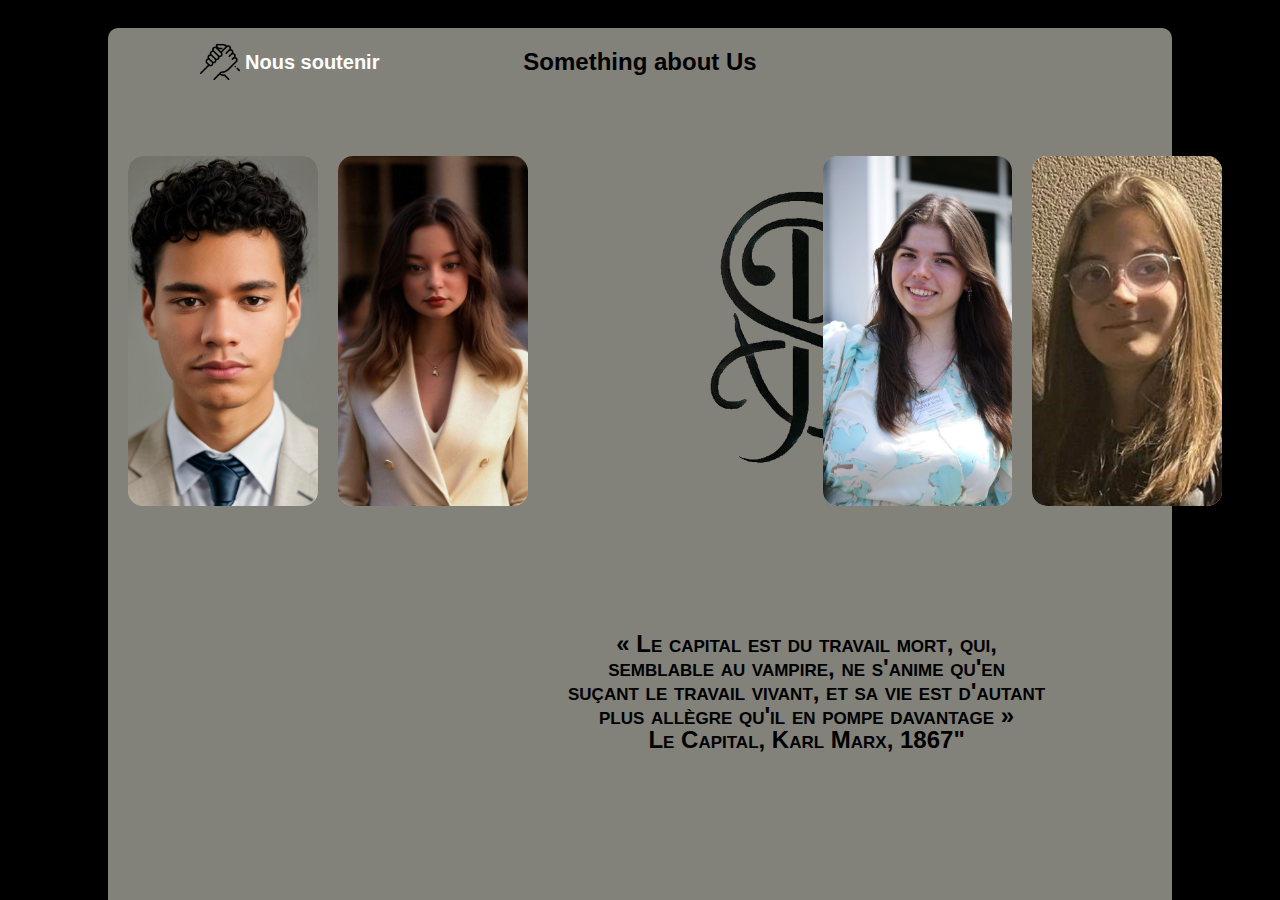
<file: index.html>
<!DOCTYPE html>
<html lang="fr">
<head>
    <meta charset="UTF-8">
    <meta name="viewport" content="width=device-width, initial-scale=1.0" page="">
    <title>Portfolio - DMPR</title>
    <link rel="icon" type="image/png" href="favicon-96x96.png" sizes="96x96" />
    <link rel="icon" type="image/svg+xml" href="favicon.svg" />
    <link rel="shortcut icon" href="favicon.ico" />
    <link rel="apple-touch-icon" sizes="180x180" href="apple-touch-icon.png" />
    <link rel="manifest" href="site.webmanifest" />  
    <style>
        body {
            background-color: black;
            color: white;
            display: flex;
            flex-direction: column;
            align-items: center;
            font-family: Arial, sans-serif;
        }
        .header {
            position: fixed;
            background: rgb(130, 130, 123);
            padding: 20px;
            width: 80%;
            text-align: center;
            border-radius: 10px;
            margin: 20px 0;
            color: black;
            font-size: 24px;
            font-weight: bold;
        }
        .logo_RPD {
            display: flex;
            width: 90px;
            height: auto;
            margin-left: 420px;
        }
        .container {
            display: flex;
            gap: 20px;
            justify-content: center;
            flex-wrap: wrap;
            width: 80%;
        }
        .card {
            flex: 1;
            max-width: 250px;
            height: 350px;
            bottom: 420px;
            display: flex;
            align-items: center;
            justify-content: center;
            border-radius: 15px;
            font-size: 20px;
            font-family: 'Franklin Gothic Medium', Arial, sans-serif;
            font-weight: bold;
            cursor: pointer;
            transition: transform 0.5s, box-shadow 0.3s;
            position: relative;
            overflow: hidden;
            text-align: center;
        }
        .menu {
            align-items: up;
            
        }
        .card:hover {
            transform: scale(1.05);
            box-shadow: 0 0 15px rgba(255, 255, 255, 0.5);
        }
        .card img {
            position: absolute;
            width: 100%;
            height: 100%;
            object-fit: cover;
            z-index: 2;
            transition: opacity 0.5s;
        }
        .card .overlay {
            position: absolute;
            width: 100%;
            height: 100%;
            color: black;
            display: flex;
            align-items: center;
            justify-content: center;
            font-size: 22px;
            font-weight: bold;
            z-index: 1;
            opacity: 0;
            transition: opacity 0.5s;
        }
        .card:hover .overlay {
            opacity: 1;
        }
        .card:hover img {
            opacity: 0;
        }


        .card_deux {
            flex: 1;
            max-width: 250px;
            height: 350px;
            display: flex;
            left: 275px;
            bottom: 420px;
            align-items: center;
            justify-content: center;
            border-radius: 15px;
            font-size: 20px;
            font-family: 'Franklin Gothic Medium', Arial, sans-serif;
            font-weight: bold;
            cursor: pointer;
            transition: transform 0.5s, box-shadow 0.3s;
            position: relative;
            overflow: hidden;
            text-align: center;
        }
        .menu {
            align-items: up;
            
        }
        .card_deux:hover {
            transform: scale(1.05);
            box-shadow: 0 0 15px rgba(255, 255, 255, 0.5);
        }
        .card_deux img {
            position: absolute;
            width: 100%;
            height: 100%;
            object-fit: cover;
            z-index: 2;
            transition: opacity 0.5s;
        }
        .card_deux .overlay {
            position: absolute;
            width: 100%;
            height: 100%;
            color: black;
            display: flex;
            align-items: center;
            justify-content: center;
            font-size: 22px;
            font-weight: bold;
            z-index: 1;
            opacity: 0;
            transition: opacity 0.5s;
        }
        .card_deux:hover .overlay {
            opacity: 1;
        }
        .card_deux:hover img {
            opacity: 0;
        }

@media (max-width: 768px) {
    .container {
        flex-direction: column;
    }
    .image {
        height: 200px;
    }
}

    .button_login {
    background: none;
    border: none;
    color: white;
    text-decoration: none;
    font-size: 20px;
    cursor: pointer;
    position: fixed;
    left: 1350px;
    top: 42px;
    display: inline-flex; 
    align-items: center;
}

.login_picture {
    width: 40px;
    height: auto;
    margin-left: 5px;   
}

    .button_help {
        background: none;
        border: none;
        color: white;
        text-decoration: none;
        font-size: 20px;
        cursor: pointer;
        position: fixed;
        left: 200px;
        top: 42px;
        display: inline-flex;
        align-items: center;
}

.logo_help {
    width: 40px;
    height: auto;
    margin-right: 5px;   
}

.citation{
    position: absolute;
    left: 460px;
    top: 580px;
    font: small-caps bold 24px/1 sans-serif;}


    </style>
</head>
<body>
    <div class="header">Something about Us

        <a href="login.html" class="button_login">
            Me connecter<img src="logo_login.png" class="login_picture">
        </a>

        <a href="help.html" class="button_help">
            <img src="logo_help.png" class="logo_help">Nous soutenir
        </a>
        <div class="logo_RPD">
            <img src="logo_RPD.png">

        
    </div>

    <p class="citation">« Le capital est du travail mort, qui,<br> semblable au vampire, ne s'anime qu'en<br> suçant le travail vivant, et sa vie est d'autant<br> plus allègre qu'il en pompe davantage »<br> Le Capital, Karl Marx, 1867"</p>

    <div class="container">
       
        <div class="card" style="background-color: rgb(172, 172, 172);" onclick="showInfo('Dorian')">
            <div class="overlay">Dorian</div>
            <img src="IMG_7745.jpg" alt="Dorian">
        </div>
        <div class="card" style="background-color: rgb(200, 168, 121);" onclick="showInfo('Moufida')">
            <div class="overlay">Moufida</div>
            <img src="Moufida.jpg" alt="Moufida">
        </div>
        <div class="card_deux" style="background-color: rgb(127, 183, 192);" onclick="showInfo('Paula')">
            <div class="overlay">Paula</div>
            <img src="Paula.jpg" alt="Paula">
        </div>
        <div class="card_deux" style="background-color: rgb(240, 212, 134);" onclick="showInfo('Raquel')">
            <div class="overlay">Raquel</div>
            <img src="raquel.png" alt="Raquel">
        </div>

    </div>
    <script>
        function showInfo(name) {
            const pages = {
                'Dorian': 'porte_folio_dorian.html',
                'Moufida': 'moufida.html',
                'Paula' : 'portfolio_paula.html',
                'Raquel': 'portfolio_Raquel.html'
            };
            if (pages[name]) {
                window.open(pages[name], '_blank');
            } else {
                alert("More information about " + name);
            }
        }

        //securise les cookie avec Secure et SamSite
        document.cookie = "token=value; Secure; SameSite=Strict";

        
    </script>
</body>
</html>
</file>
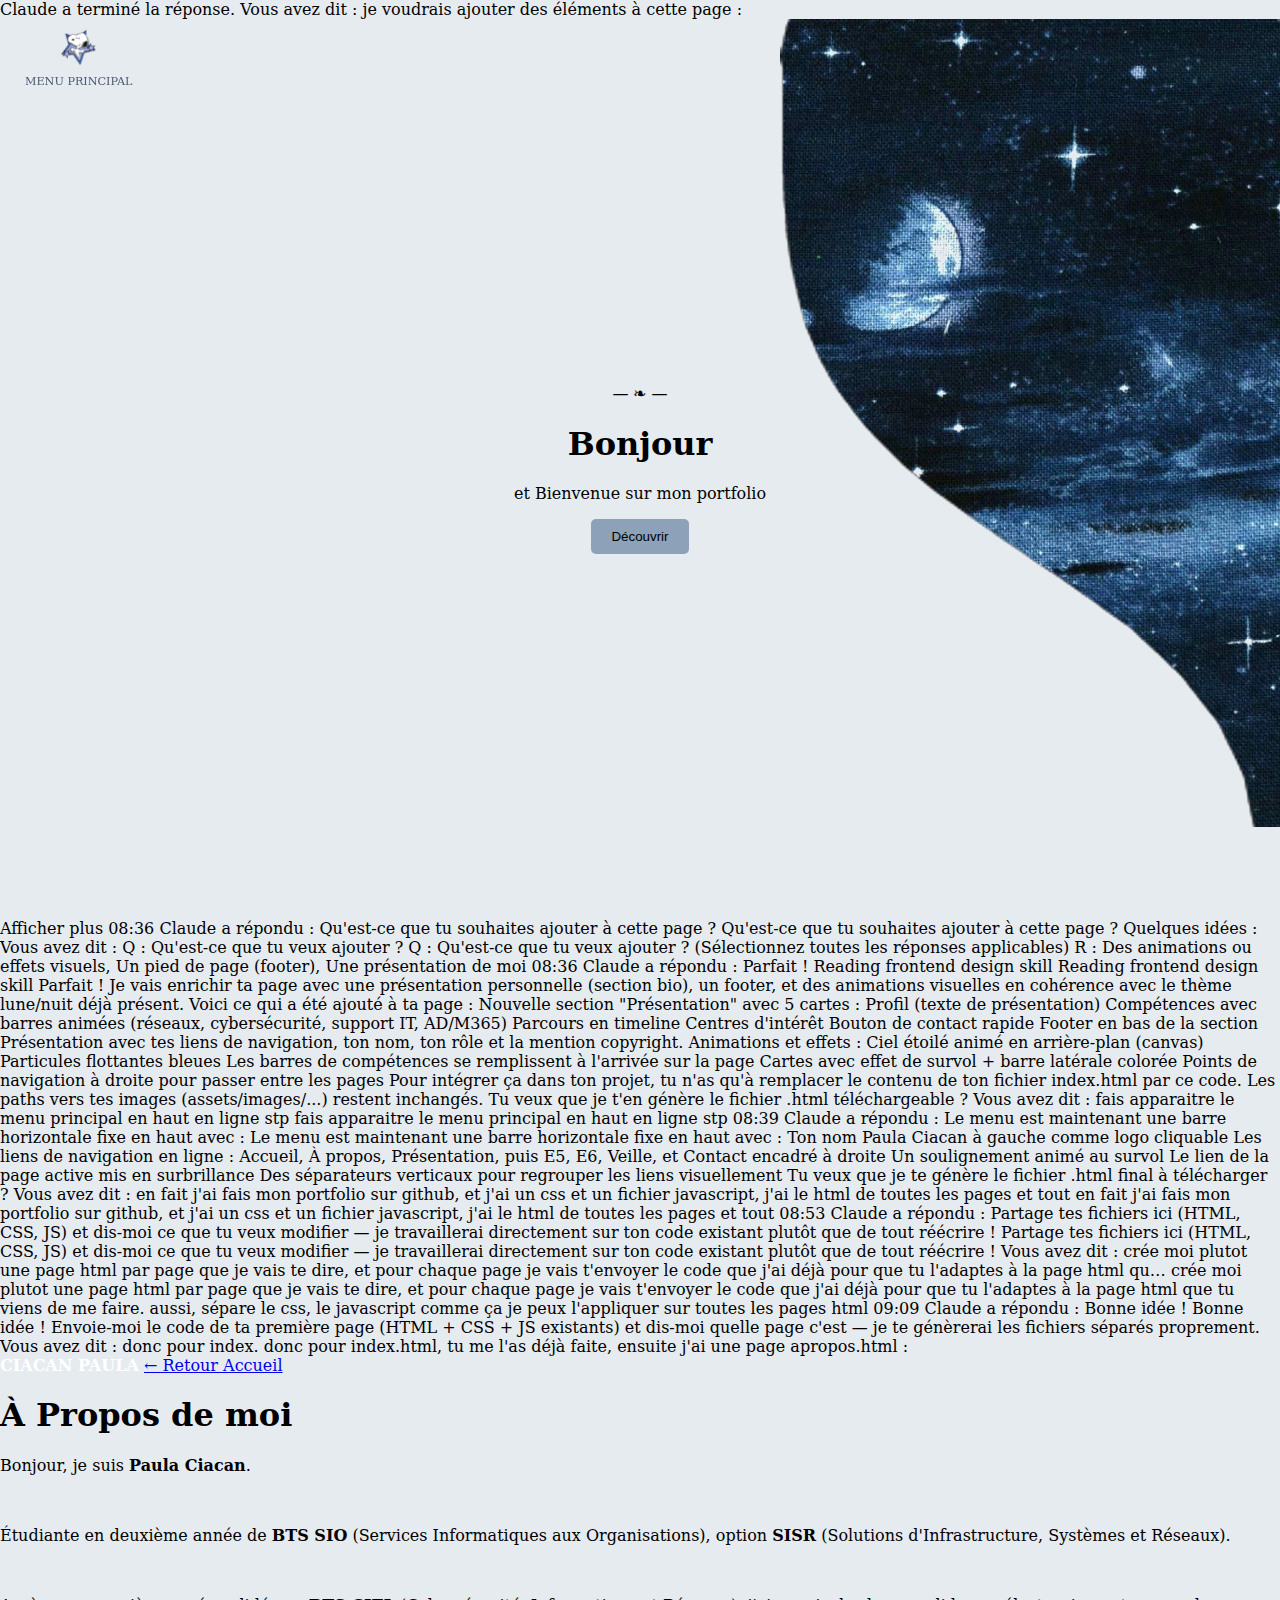
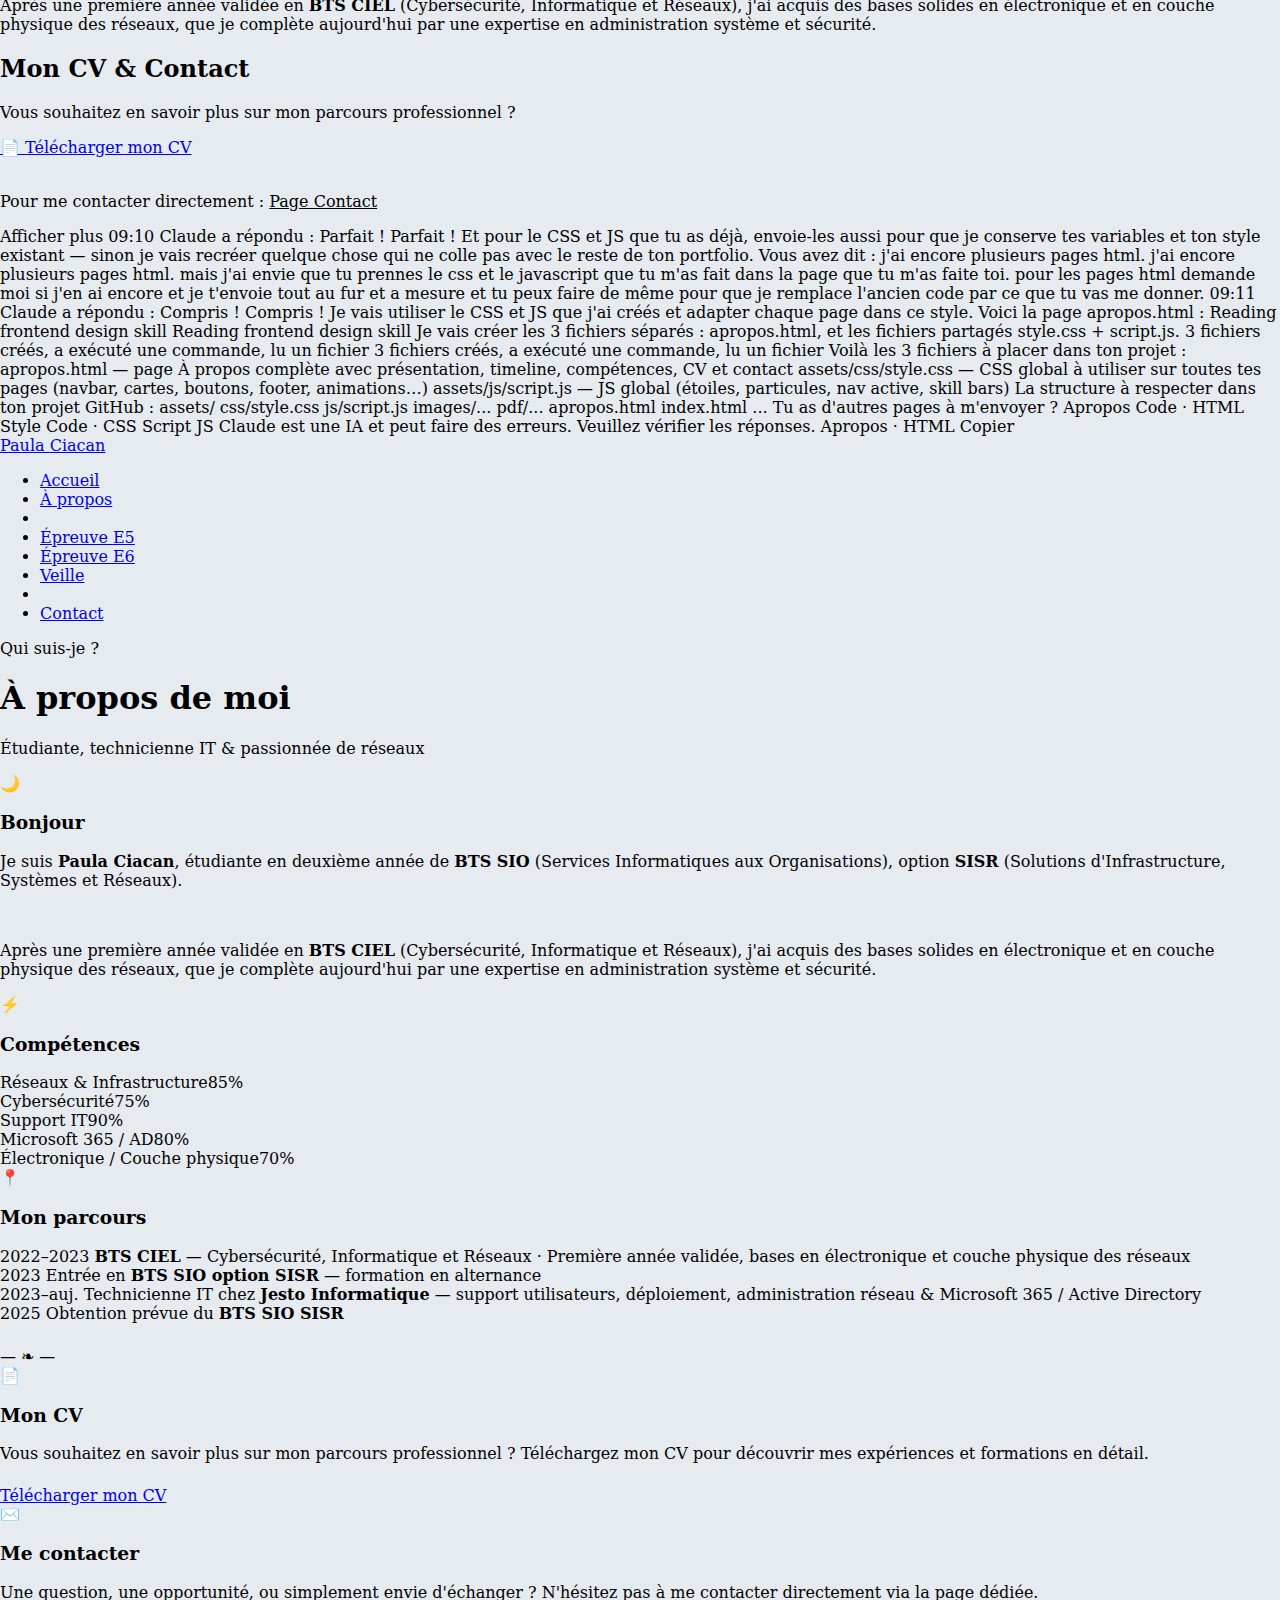
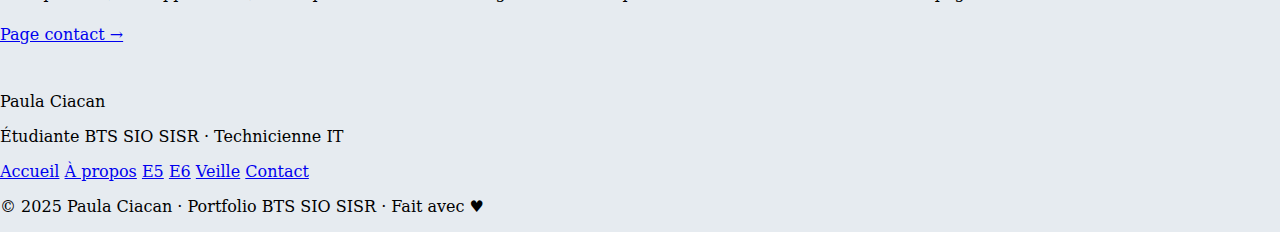
<file: apropos.html>
Claude a terminé la réponse.
Vous avez dit : je voudrais ajouter des éléments à cette page : <!
je voudrais ajouter des éléments à cette page : <!DOCTYPE html>
<html lang="fr">
<head>
    <meta charset="UTF-8">
    <meta name="viewport" content="width=device-width, initial-scale=1.0">
    <title>Portfolio - Paula Ciacan</title>
    <link rel="stylesheet" href="assets/css/style.css">
</head>
<body>
    <nav class="top-left" onclick="toggleMenu()">
        <img src="assets/images/bouton_menu_principal.png" alt="Menu" class="menu-img">
        <span class="menu-text">Menu Principal</span>
    </nav>
    <div id="side-menu" class="sidebar">
        <div class="sidebar-content">
            <a href="#" onclick="showPage('landing-page')">Accueil</a>
            <a href="#" onclick="showPage('about-page')">A propos de moi</a>
            <a href="e5.html">Epreuve E5</a>
            <a href="e6.html">Epreuve E6</a>
            <a href="veille.html">Veille Technologique</a>
            <a href="contact.html" class="contact-item">Contact</a>
        </div>
    </div>
    <section id="landing-page" class="page active">
        <div class="hero-content">
            <div class="divider"><span>— ❧ —</span></div>
            <h1>Bonjour</h1>
            <p class="subtitle">et Bienvenue sur mon portfolio</p>
            <button onclick="showPage('about-page')" class="btn-enter">Découvrir</button>
        </div>
        <div class="moon-container">
            <img src="assets/images/lunebleue_sans_blanc.png" alt="Lune" class="moon-img">
        </div>
    </section>
    <section id="about-page" class="page">
        <main class="profile-container">
            <h2>Je m’appelle Paula Ciacan</h2>
            <div class="photo-frame">
                <img src="assets/images/photo-paula.jpg" alt="Paula Ciacan">
                <div class="floral-decor">🌿</div>
            </div>
            <p class="description">et je suis étudiante en <strong>BTS SIO, option SISR</strong></p>
            <div class="button-grid">
                <button class="nav-btn" onclick="window.location.href='bts.html'">BTS SIO - C'est quoi ?</button>
                <button class="nav-btn" onclick="window.location.href='e5.html'">Épreuve E5</button>
                <button class="nav-btn" onclick="window.location.href='e6.html'">Épreuve E6</button>
                <button class="nav-btn" onclick="window.location.href='veille.html'">Veille technologique</button>
            </div>
        </main>
    </section>
    <script src="assets/js/script.js"></script>
</body>
</html>

Afficher plus
08:36
Claude a répondu : Qu'est-ce que tu souhaites ajouter à cette page ?
Qu'est-ce que tu souhaites ajouter à cette page ? Quelques idées :

Vous avez dit : Q : Qu'est-ce que tu veux ajouter ?
Q : Qu'est-ce que tu veux ajouter ? (Sélectionnez toutes les réponses applicables)
R : Des animations ou effets visuels, Un pied de page (footer), Une présentation de moi

08:36
Claude a répondu : Parfait !

Reading frontend design skill
Reading frontend design skill
Parfait ! Je vais enrichir ta page avec une présentation personnelle (section bio), un footer, et des animations visuelles en cohérence avec le thème lune/nuit déjà présent.



Voici ce qui a été ajouté à ta page :

Nouvelle section "Présentation" avec 5 cartes :

Profil (texte de présentation)
Compétences avec barres animées (réseaux, cybersécurité, support IT, AD/M365)
Parcours en timeline
Centres d'intérêt
Bouton de contact rapide
Footer en bas de la section Présentation avec tes liens de navigation, ton nom, ton rôle et la mention copyright.

Animations et effets :

Ciel étoilé animé en arrière-plan (canvas)
Particules flottantes bleues
Les barres de compétences se remplissent à l'arrivée sur la page
Cartes avec effet de survol + barre latérale colorée
Points de navigation à droite pour passer entre les pages
Pour intégrer ça dans ton projet, tu n'as qu'à remplacer le contenu de ton fichier index.html par ce code. Les paths vers tes images (assets/images/...) restent inchangés. Tu veux que je t'en génère le fichier .html téléchargeable ?

Vous avez dit : fais apparaitre le menu principal en haut en ligne stp
fais apparaitre le menu principal en haut en ligne stp

08:39
Claude a répondu : Le menu est maintenant une barre horizontale fixe en haut avec :


Le menu est maintenant une barre horizontale fixe en haut avec :

Ton nom Paula Ciacan à gauche comme logo cliquable
Les liens de navigation en ligne : Accueil, À propos, Présentation, puis E5, E6, Veille, et Contact encadré à droite
Un soulignement animé au survol
Le lien de la page active mis en surbrillance
Des séparateurs verticaux pour regrouper les liens visuellement
Tu veux que je te génère le fichier .html final à télécharger ?

Vous avez dit : en fait j'ai fais mon portfolio sur github, et j'ai un css et un fichier javascript, j'ai le html de toutes les pages et tout
en fait j'ai fais mon portfolio sur github, et j'ai un css et un fichier javascript, j'ai le html de toutes les pages et tout

08:53
Claude a répondu : Partage tes fichiers ici (HTML, CSS, JS) et dis-moi ce que tu veux modifier — je travaillerai directement sur ton code existant plutôt que de tout réécrire !
Partage tes fichiers ici (HTML, CSS, JS) et dis-moi ce que tu veux modifier — je travaillerai directement sur ton code existant plutôt que de tout réécrire !

Vous avez dit : crée moi plutot une page html par page que je vais te dire, et pour chaque page je vais t'envoyer le code que j'ai déjà pour que tu l'adaptes à la page html qu…
crée moi plutot une page html par page que je vais te dire, et pour chaque page je vais t'envoyer le code que j'ai déjà pour que tu l'adaptes à la page html que tu viens de me faire. aussi, sépare le css, le javascript comme ça je peux l'appliquer sur toutes les pages html

09:09
Claude a répondu : Bonne idée !
Bonne idée ! Envoie-moi le code de ta première page (HTML + CSS + JS existants) et dis-moi quelle page c'est — je te génèrerai les fichiers séparés proprement.

Vous avez dit : donc pour index.
donc pour index.html, tu me l'as déjà faite, ensuite j'ai une page apropos.html : <!DOCTYPE html>
<html lang="fr">
<head>
    <meta charset="UTF-8">
    <meta name="viewport" content="width=device-width, initial-scale=1.0">
    <title>À Propos - Paula Ciacan</title>
    <link rel="stylesheet" href="assets/css/style.css">
</head>
<body>
    <header class="page-header">
        <span style="color:white; font-weight:bold;">CIACAN PAULA</span>
        <a href="index.html" class="home-btn">← Retour Accueil</a>
    </header>
    <main class="container">
        <h1 class="section-title">À Propos de moi</h1>

        <div class="content-box">
            <p>Bonjour, je suis <strong>Paula Ciacan</strong>.</p>
            <br>
            <p>Étudiante en deuxième année de <strong>BTS SIO</strong> (Services Informatiques aux Organisations), option <strong>SISR</strong> (Solutions d'Infrastructure, Systèmes et Réseaux).</p>
            <br>
            <p>Après une première année validée en <strong>BTS CIEL</strong> (Cybersécurité, Informatique et Réseaux), j'ai acquis des bases solides en électronique et en couche physique des réseaux, que je complète aujourd'hui par une expertise en administration système et sécurité.</p>
        </div>
        <h2 class="section-title">Mon CV & Contact</h2>
        <div class="content-box">
            <p>Vous souhaitez en savoir plus sur mon parcours professionnel ?</p>
            <a href="assets/pdf/CVPC.pdf" target="_blank" class="btn-download">📄 Télécharger mon CV</a>
            <br><br>
            <p>Pour me contacter directement : <a href="contact.html" style="color:var(--accent-color); text-decoration:underline;">Page Contact</a></p>
        </div>
    </main>
</body>
</html>

Afficher plus
09:10
Claude a répondu : Parfait !
Parfait ! Et pour le CSS et JS que tu as déjà, envoie-les aussi pour que je conserve tes variables et ton style existant — sinon je vais recréer quelque chose qui ne colle pas avec le reste de ton portfolio.

Vous avez dit : j'ai encore plusieurs pages html.
j'ai encore plusieurs pages html. mais j'ai envie que tu prennes le css et le javascript que tu m'as fait dans la page que tu m'as faite toi. pour les pages html demande moi si j'en ai encore et je t'envoie tout au fur et a mesure et tu peux faire de même pour que je remplace l'ancien code par ce que tu vas me donner.

09:11
Claude a répondu : Compris !
Compris ! Je vais utiliser le CSS et JS que j'ai créés et adapter chaque page dans ce style.

Voici la page apropos.html :


Reading frontend design skill
Reading frontend design skill
Je vais créer les 3 fichiers séparés : apropos.html, et les fichiers partagés style.css + script.js.


3 fichiers créés, a exécuté une commande, lu un fichier
3 fichiers créés, a exécuté une commande, lu un fichier
Voilà les 3 fichiers à placer dans ton projet :

apropos.html — page À propos complète avec présentation, timeline, compétences, CV et contact
assets/css/style.css — CSS global à utiliser sur toutes tes pages (navbar, cartes, boutons, footer, animations…)
assets/js/script.js — JS global (étoiles, particules, nav active, skill bars)
La structure à respecter dans ton projet GitHub :

assets/
  css/style.css
  js/script.js
  images/...
  pdf/...
apropos.html
index.html
...
Tu as d'autres pages à m'envoyer ?


Apropos
Code · HTML 

Style
Code · CSS 

Script
JS 




Claude est une IA et peut faire des erreurs. Veuillez vérifier les réponses.
Apropos · HTML
Copier

<!DOCTYPE html>
<html lang="fr">
<head>
  <meta charset="UTF-8">
  <meta name="viewport" content="width=device-width, initial-scale=1.0">
  <title>À Propos — Paula Ciacan</title>
  <link rel="stylesheet" href="assets/css/style.css">
</head>
<body>
 
  <!-- ══ NAVBAR ══ -->
  <nav class="topnav">
    <a class="topnav-brand" href="index.html">Paula <span>Ciacan</span></a>
    <ul class="topnav-links">
      <li><a href="index.html">Accueil</a></li>
      <li><a href="apropos.html" class="active-link">À propos</a></li>
      <li class="topnav-sep"></li>
      <li><a href="e5.html">Épreuve E5</a></li>
      <li><a href="e6.html">Épreuve E6</a></li>
      <li><a href="veille.html">Veille</a></li>
      <li class="topnav-sep"></li>
      <li class="topnav-contact"><a href="contact.html">Contact</a></li>
    </ul>
  </nav>
 
  <!-- ══ CONTENU ══ -->
  <div class="page-wrapper">
    <div class="container">
 
      <!-- En-tête -->
      <p class="page-label">Qui suis-je ?</p>
      <h1 class="page-title">À propos de moi</h1>
      <p class="page-subtitle">Étudiante, technicienne IT & passionnée de réseaux</p>
 
      <div class="divider-line"></div>
 
      <!-- Grille principale -->
      <div class="grid-2" style="margin-bottom: 1.5rem;">
 
        <!-- Présentation -->
        <div class="card" style="animation-delay:.05s">
          <span class="card-icon">🌙</span>
          <h3>Bonjour</h3>
          <p>
            Je suis <strong style="color:var(--pale)">Paula Ciacan</strong>, étudiante en deuxième année de
            <strong style="color:var(--accent2)">BTS SIO</strong> (Services Informatiques aux Organisations),
            option <strong style="color:var(--accent2)">SISR</strong> (Solutions d'Infrastructure, Systèmes et Réseaux).
          </p>
          <br>
          <p>
            Après une première année validée en <strong style="color:var(--pale)">BTS CIEL</strong>
            (Cybersécurité, Informatique et Réseaux), j'ai acquis des bases solides en électronique
            et en couche physique des réseaux, que je complète aujourd'hui par une expertise en
            administration système et sécurité.
          </p>
        </div>
 
        <!-- Compétences -->
        <div class="card" style="animation-delay:.1s">
          <span class="card-icon">⚡</span>
          <h3>Compétences</h3>
          <div class="skill-bars">
            <div class="skill-item">
              <div class="skill-label"><span>Réseaux & Infrastructure</span><span>85%</span></div>
              <div class="skill-track"><div class="skill-fill" data-w="85"></div></div>
            </div>
            <div class="skill-item">
              <div class="skill-label"><span>Cybersécurité</span><span>75%</span></div>
              <div class="skill-track"><div class="skill-fill" data-w="75"></div></div>
            </div>
            <div class="skill-item">
              <div class="skill-label"><span>Support IT</span><span>90%</span></div>
              <div class="skill-track"><div class="skill-fill" data-w="90"></div></div>
            </div>
            <div class="skill-item">
              <div class="skill-label"><span>Microsoft 365 / AD</span><span>80%</span></div>
              <div class="skill-track"><div class="skill-fill" data-w="80"></div></div>
            </div>
            <div class="skill-item">
              <div class="skill-label"><span>Électronique / Couche physique</span><span>70%</span></div>
              <div class="skill-track"><div class="skill-fill" data-w="70"></div></div>
            </div>
          </div>
        </div>
 
        <!-- Parcours -->
        <div class="card col-span-2" style="animation-delay:.15s">
          <span class="card-icon">📍</span>
          <h3>Mon parcours</h3>
          <div class="timeline">
            <div class="timeline-item">
              <span class="timeline-year">2022–2023</span>
              <span class="timeline-desc">
                <strong>BTS CIEL</strong> — Cybersécurité, Informatique et Réseaux · Première année validée,
                bases en électronique et couche physique des réseaux
              </span>
            </div>
            <div class="timeline-item">
              <span class="timeline-year">2023</span>
              <span class="timeline-desc">
                Entrée en <strong>BTS SIO option SISR</strong> — formation en alternance
              </span>
            </div>
            <div class="timeline-item">
              <span class="timeline-year">2023–auj.</span>
              <span class="timeline-desc">
                Technicienne IT chez <strong>Jesto Informatique</strong> —
                support utilisateurs, déploiement, administration réseau &amp; Microsoft 365 / Active Directory
              </span>
            </div>
            <div class="timeline-item">
              <span class="timeline-year">2025</span>
              <span class="timeline-desc">
                Obtention prévue du <strong>BTS SIO SISR</strong>
              </span>
            </div>
          </div>
        </div>
 
      </div><!-- /grid-2 -->
 
      <div class="divider-ornament">— ❧ —</div>
 
      <!-- CV & Contact -->
      <div class="grid-2" style="margin-bottom: 3rem;">
 
        <div class="card" style="animation-delay:.2s">
          <span class="card-icon">📄</span>
          <h3>Mon CV</h3>
          <p style="margin-bottom:1.4rem">
            Vous souhaitez en savoir plus sur mon parcours professionnel ?
            Téléchargez mon CV pour découvrir mes expériences et formations en détail.
          </p>
          <a href="assets/pdf/CVPC.pdf" target="_blank" class="btn">
            Télécharger mon CV
          </a>
        </div>
 
        <div class="card" style="animation-delay:.25s">
          <span class="card-icon">✉️</span>
          <h3>Me contacter</h3>
          <p style="margin-bottom:1.4rem">
            Une question, une opportunité, ou simplement envie d'échanger ?
            N'hésitez pas à me contacter directement via la page dédiée.
          </p>
          <a href="contact.html" class="btn">
            Page contact →
          </a>
        </div>
 
      </div><!-- /grid-2 -->
 
    </div><!-- /container -->
  </div><!-- /page-wrapper -->
 
  <!-- ══ FOOTER ══ -->
  <footer>
    <div class="footer-inner">
      <p class="footer-name">Paula Ciacan</p>
      <p class="footer-role">Étudiante BTS SIO SISR · Technicienne IT</p>
      <nav class="footer-links">
        <a href="index.html">Accueil</a>
        <a href="apropos.html">À propos</a>
        <a href="e5.html">E5</a>
        <a href="e6.html">E6</a>
        <a href="veille.html">Veille</a>
        <a href="contact.html">Contact</a>
      </nav>
      <div class="footer-divider"></div>
      <p class="footer-copy">© 2025 Paula Ciacan · Portfolio BTS SIO SISR · Fait avec <span>♥</span></p>
    </div>
  </footer>
 
  <script src="assets/js/script.js"></script>
</body>
</html>
</file>
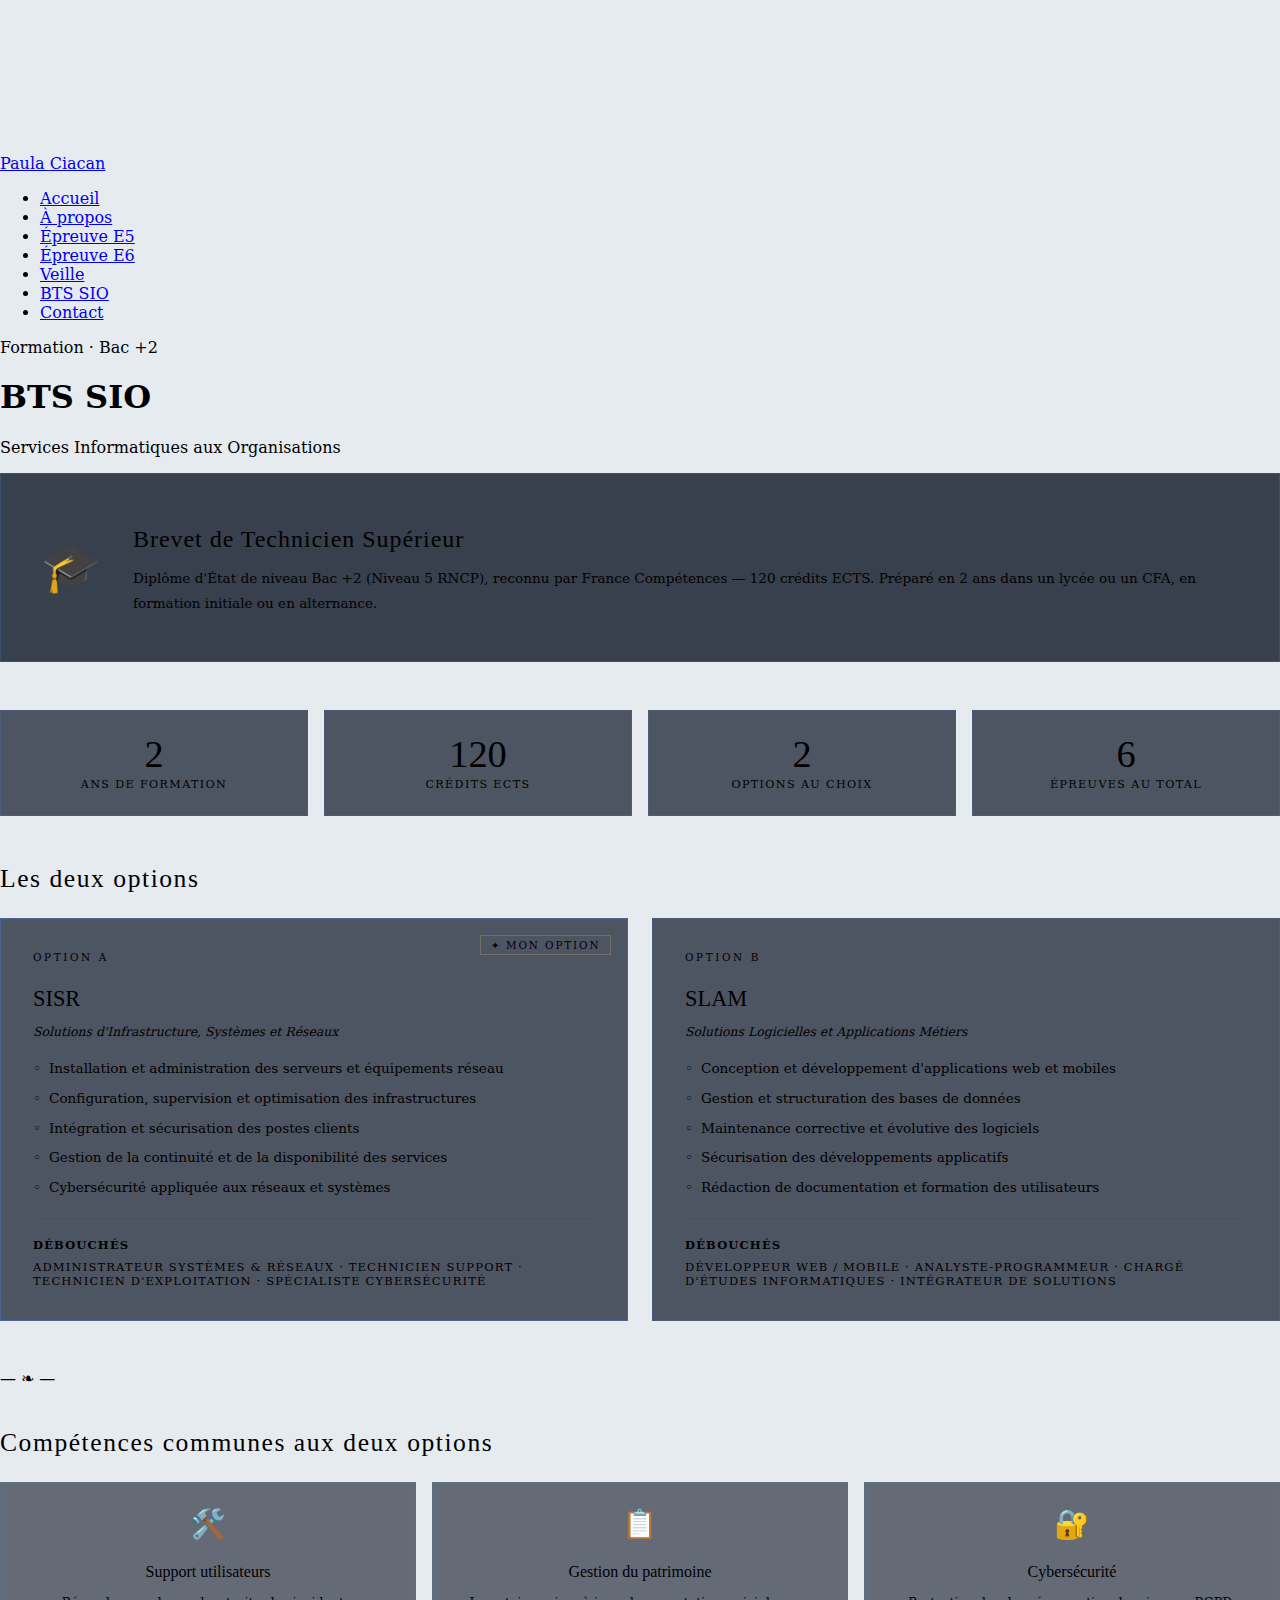
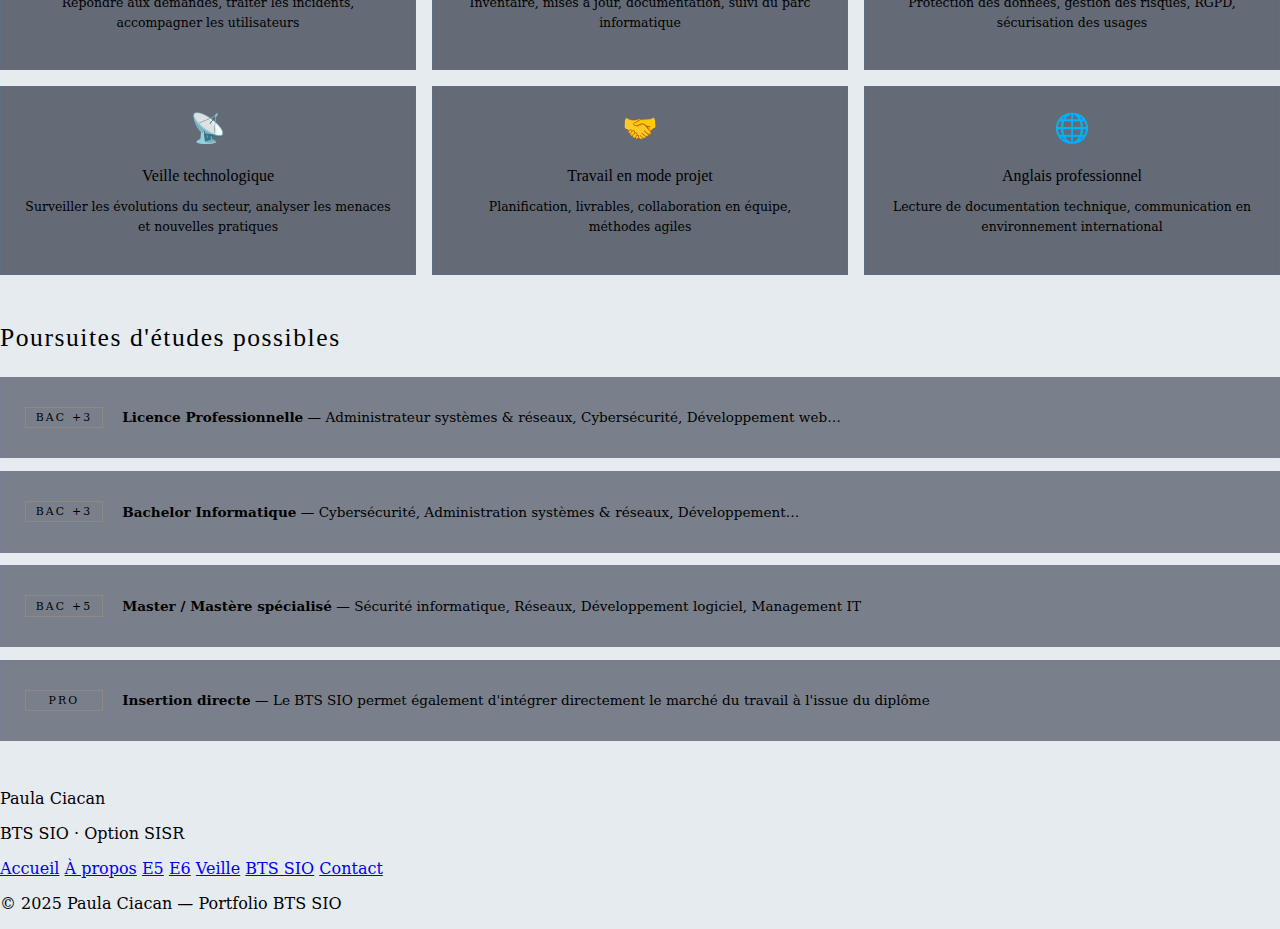
<file: btssio.html>
<!DOCTYPE html>
<html lang="fr">
<head>
  <meta charset="UTF-8">
  <meta name="viewport" content="width=device-width, initial-scale=1.0">
  <title>BTS SIO — Paula Ciacan</title>
  <link rel="icon" type="image/svg+xml" href="assets/images/favicon.svg">
  <link rel="stylesheet" href="assets/css/style.css">
  <style>
    /* ── Spécifique btssio.html ── */

    /* Bloc intro diplôme */
    .diploma-banner {
      background: rgba(13,21,37,.8);
      border: 1px solid rgba(74,127,212,.25);
      padding: 2rem 2.5rem;
      display: flex;
      align-items: center;
      gap: 2rem;
      margin-bottom: 3rem;
      animation: fadeSlideUp .8s ease both;
    }
    .diploma-badge {
      font-size: 3rem;
      flex-shrink: 0;
    }
    .diploma-info h2 {
      font-family: 'Cormorant Garamond', serif;
      font-size: 1.5rem;
      font-weight: 400;
      color: var(--pale);
      margin-bottom: .4rem;
      letter-spacing: .04em;
    }
    .diploma-info p {
      font-size: .85rem;
      color: var(--muted);
      line-height: 1.8;
    }

    /* Comparatif SISR / SLAM */
    .options-grid {
      display: grid;
      grid-template-columns: 1fr 1fr;
      gap: 1.5rem;
      margin-bottom: 3rem;
    }

    .option-card {
      background: rgba(13,21,37,.7);
      border: 1px solid rgba(74,127,212,.18);
      padding: 2rem;
      position: relative;
      overflow: hidden;
      transition: border-color .35s, transform .35s;
      animation: fadeSlideUp .8s ease both;
    }
    .option-card:hover {
      border-color: rgba(74,127,212,.5);
      transform: translateY(-3px);
    }
    .option-card.highlighted {
      border-color: rgba(74,127,212,.4);
    }
    .option-card.highlighted::after {
      content: '✦ Mon option';
      position: absolute;
      top: 1rem; right: 1rem;
      font-size: .65rem;
      letter-spacing: .18em;
      text-transform: uppercase;
      color: var(--gold);
      border: 1px solid rgba(201,169,110,.3);
      padding: .2rem .6rem;
    }
    .option-card::before {
      content: '';
      position: absolute;
      top: 0; left: 0;
      width: 3px; height: 0;
      background: linear-gradient(to bottom, var(--accent), transparent);
      transition: height .4s ease;
    }
    .option-card:hover::before { height: 100%; }

    .option-label {
      font-size: .65rem;
      letter-spacing: .25em;
      text-transform: uppercase;
      color: var(--gold);
      margin-bottom: .6rem;
      display: block;
    }
    .option-card h3 {
      font-family: 'Cormorant Garamond', serif;
      font-size: 1.4rem;
      font-weight: 400;
      color: var(--accent2);
      margin-bottom: .4rem;
    }
    .option-card .option-full {
      font-size: .78rem;
      color: var(--muted);
      margin-bottom: 1.2rem;
      font-style: italic;
    }
    .option-card ul {
      list-style: none;
      padding: 0;
      display: flex;
      flex-direction: column;
      gap: .5rem;
      margin-bottom: 1.4rem;
    }
    .option-card ul li {
      font-size: .85rem;
      color: var(--muted);
      line-height: 1.6;
      padding-left: 1rem;
      position: relative;
    }
    .option-card ul li::before {
      content: '◦';
      position: absolute;
      left: 0;
      color: var(--gold);
    }
    .option-card .metiers {
      font-size: .72rem;
      letter-spacing: .1em;
      color: var(--muted);
      text-transform: uppercase;
      border-top: 1px solid rgba(74,127,212,.12);
      padding-top: 1rem;
    }
    .option-card .metiers strong {
      color: var(--accent2);
      display: block;
      margin-bottom: .5rem;
    }

    /* Blocs de compétences communs */
    .competences-grid {
      display: grid;
      grid-template-columns: repeat(3, 1fr);
      gap: 1rem;
      margin-bottom: 3rem;
    }
    .competence-item {
      background: rgba(13,21,37,.6);
      border: 1px solid rgba(74,127,212,.15);
      padding: 1.5rem;
      text-align: center;
      transition: border-color .3s, transform .3s;
      animation: fadeSlideUp .8s ease both;
    }
    .competence-item:hover {
      border-color: rgba(74,127,212,.4);
      transform: translateY(-2px);
    }
    .competence-item .ci-icon { font-size: 1.8rem; margin-bottom: .8rem; display: block; }
    .competence-item h4 {
      font-family: 'Cormorant Garamond', serif;
      font-size: 1rem;
      font-weight: 400;
      color: var(--pale);
      margin-bottom: .4rem;
    }
    .competence-item p {
      font-size: .78rem;
      color: var(--muted);
      line-height: 1.6;
    }

    /* Chiffres clés */
    .stats-row {
      display: grid;
      grid-template-columns: repeat(4, 1fr);
      gap: 1rem;
      margin-bottom: 3rem;
    }
    .stat-box {
      background: rgba(13,21,37,.7);
      border: 1px solid rgba(74,127,212,.18);
      padding: 1.5rem 1rem;
      text-align: center;
      animation: fadeSlideUp .8s ease both;
    }
    .stat-num {
      font-family: 'Cormorant Garamond', serif;
      font-size: 2.4rem;
      font-weight: 300;
      color: var(--accent2);
      line-height: 1;
      margin-bottom: .3rem;
    }
    .stat-label {
      font-size: .7rem;
      letter-spacing: .12em;
      text-transform: uppercase;
      color: var(--muted);
    }

    /* Poursuites d'études */
    .poursuite-list {
      display: flex;
      flex-direction: column;
      gap: .8rem;
    }
    .poursuite-item {
      display: flex;
      align-items: center;
      gap: 1.2rem;
      padding: 1rem 1.5rem;
      background: rgba(13,21,37,.5);
      border: 1px solid rgba(74,127,212,.12);
      transition: border-color .3s;
    }
    .poursuite-item:hover { border-color: rgba(74,127,212,.35); }
    .poursuite-level {
      font-size: .68rem;
      letter-spacing: .2em;
      text-transform: uppercase;
      color: var(--gold);
      min-width: 60px;
      text-align: center;
      border: 1px solid rgba(201,169,110,.25);
      padding: .2rem .5rem;
    }
    .poursuite-item p {
      font-size: .85rem;
      color: var(--muted);
      line-height: 1.5;
    }
    .poursuite-item p strong { color: var(--pale); }

    @media (max-width: 700px) {
      .options-grid { grid-template-columns: 1fr; }
      .competences-grid { grid-template-columns: 1fr 1fr; }
      .stats-row { grid-template-columns: 1fr 1fr; }
      .diploma-banner { flex-direction: column; text-align: center; }
    }
  </style>
</head>
<body>
  <canvas id="stars-canvas"></canvas>

  <!-- ── NAVBAR ── -->
  <nav class="topnav">
    <a href="index.html" class="topnav-brand">Paula <span>Ciacan</span></a>
    <ul class="topnav-links">
      <li><a href="index.html">Accueil</a></li>
      <li><a href="apropos.html">À propos</a></li>
      <div class="topnav-sep"></div>
      <li><a href="e5.html">Épreuve E5</a></li>
      <li><a href="e6.html">Épreuve E6</a></li>
      <li><a href="veille.html">Veille</a></li>
      <li><a href="btssio.html" class="active-link">BTS SIO</a></li>
      <div class="topnav-sep"></div>
      <li class="topnav-contact"><a href="contact.html">Contact</a></li>
    </ul>
  </nav>

  <!-- ── CONTENU ── -->
  <div class="page-wrapper">
    <div class="container">

      <!-- En-tête -->
      <p class="page-label">Formation · Bac +2</p>
      <h1 class="page-title">BTS SIO</h1>
      <p class="page-subtitle">Services Informatiques aux Organisations</p>
      <div class="divider-line"></div>

      <!-- Bannière diplôme -->
      <div class="diploma-banner">
        <div class="diploma-badge">🎓</div>
        <div class="diploma-info">
          <h2>Brevet de Technicien Supérieur</h2>
          <p>Diplôme d'État de niveau Bac +2 (Niveau 5 RNCP), reconnu par France Compétences — 120 crédits ECTS. Préparé en 2 ans dans un lycée ou un CFA, en formation initiale ou en alternance.</p>
        </div>
      </div>

      <!-- Chiffres clés -->
      <div class="stats-row">
        <div class="stat-box">
          <div class="stat-num">2</div>
          <div class="stat-label">ans de formation</div>
        </div>
        <div class="stat-box">
          <div class="stat-num">120</div>
          <div class="stat-label">crédits ECTS</div>
        </div>
        <div class="stat-box">
          <div class="stat-num">2</div>
          <div class="stat-label">options au choix</div>
        </div>
        <div class="stat-box">
          <div class="stat-num">6</div>
          <div class="stat-label">épreuves au total</div>
        </div>
      </div>

      <!-- Les deux options -->
      <h2 style="font-family:'Cormorant Garamond',serif; font-size:1.6rem; font-weight:300; color:var(--pale); letter-spacing:.06em; margin-bottom:1.5rem;">
        Les deux options
      </h2>
      <div class="options-grid">

        <!-- SISR -->
        <div class="option-card highlighted">
          <span class="option-label">Option A</span>
          <h3>SISR</h3>
          <p class="option-full">Solutions d'Infrastructure, Systèmes et Réseaux</p>
          <ul>
            <li>Installation et administration des serveurs et équipements réseau</li>
            <li>Configuration, supervision et optimisation des infrastructures</li>
            <li>Intégration et sécurisation des postes clients</li>
            <li>Gestion de la continuité et de la disponibilité des services</li>
            <li>Cybersécurité appliquée aux réseaux et systèmes</li>
          </ul>
          <div class="metiers">
            <strong>Débouchés</strong>
            Administrateur systèmes & réseaux · Technicien support · Technicien d'exploitation · Spécialiste cybersécurité
          </div>
        </div>

        <!-- SLAM -->
        <div class="option-card">
          <span class="option-label">Option B</span>
          <h3>SLAM</h3>
          <p class="option-full">Solutions Logicielles et Applications Métiers</p>
          <ul>
            <li>Conception et développement d'applications web et mobiles</li>
            <li>Gestion et structuration des bases de données</li>
            <li>Maintenance corrective et évolutive des logiciels</li>
            <li>Sécurisation des développements applicatifs</li>
            <li>Rédaction de documentation et formation des utilisateurs</li>
          </ul>
          <div class="metiers">
            <strong>Débouchés</strong>
            Développeur web / mobile · Analyste-programmeur · Chargé d'études informatiques · Intégrateur de solutions
          </div>
        </div>
      </div>

      <div class="divider-ornament">— ❧ —</div>

      <!-- Compétences communes -->
      <h2 style="font-family:'Cormorant Garamond',serif; font-size:1.6rem; font-weight:300; color:var(--pale); letter-spacing:.06em; margin: 2.5rem 0 1.5rem;">
        Compétences communes aux deux options
      </h2>
      <div class="competences-grid">
        <div class="competence-item">
          <span class="ci-icon">🛠️</span>
          <h4>Support utilisateurs</h4>
          <p>Répondre aux demandes, traiter les incidents, accompagner les utilisateurs</p>
        </div>
        <div class="competence-item">
          <span class="ci-icon">📋</span>
          <h4>Gestion du patrimoine</h4>
          <p>Inventaire, mises à jour, documentation, suivi du parc informatique</p>
        </div>
        <div class="competence-item">
          <span class="ci-icon">🔐</span>
          <h4>Cybersécurité</h4>
          <p>Protection des données, gestion des risques, RGPD, sécurisation des usages</p>
        </div>
        <div class="competence-item">
          <span class="ci-icon">📡</span>
          <h4>Veille technologique</h4>
          <p>Surveiller les évolutions du secteur, analyser les menaces et nouvelles pratiques</p>
        </div>
        <div class="competence-item">
          <span class="ci-icon">🤝</span>
          <h4>Travail en mode projet</h4>
          <p>Planification, livrables, collaboration en équipe, méthodes agiles</p>
        </div>
        <div class="competence-item">
          <span class="ci-icon">🌐</span>
          <h4>Anglais professionnel</h4>
          <p>Lecture de documentation technique, communication en environnement international</p>
        </div>
      </div>

      <!-- Poursuites d'études -->
      <h2 style="font-family:'Cormorant Garamond',serif; font-size:1.6rem; font-weight:300; color:var(--pale); letter-spacing:.06em; margin-bottom:1.5rem;">
        Poursuites d'études possibles
      </h2>
      <div class="poursuite-list" style="margin-bottom:3rem;">
        <div class="poursuite-item">
          <span class="poursuite-level">Bac +3</span>
          <p><strong>Licence Professionnelle</strong> — Administrateur systèmes & réseaux, Cybersécurité, Développement web…</p>
        </div>
        <div class="poursuite-item">
          <span class="poursuite-level">Bac +3</span>
          <p><strong>Bachelor Informatique</strong> — Cybersécurité, Administration systèmes & réseaux, Développement…</p>
        </div>
        <div class="poursuite-item">
          <span class="poursuite-level">Bac +5</span>
          <p><strong>Master / Mastère spécialisé</strong> — Sécurité informatique, Réseaux, Développement logiciel, Management IT</p>
        </div>
        <div class="poursuite-item">
          <span class="poursuite-level">Pro</span>
          <p><strong>Insertion directe</strong> — Le BTS SIO permet également d'intégrer directement le marché du travail à l'issue du diplôme</p>
        </div>
      </div>

    </div><!-- /container -->
  </div><!-- /page-wrapper -->

  <!-- ── FOOTER ── -->
  <footer>
    <div class="footer-inner">
      <p class="footer-name">Paula Ciacan</p>
      <p class="footer-role">BTS SIO · Option SISR</p>
      <div class="footer-divider"></div>
      <nav class="footer-links">
        <a href="index.html">Accueil</a>
        <a href="apropos.html">À propos</a>
        <a href="e5.html">E5</a>
        <a href="e6.html">E6</a>
        <a href="veille.html">Veille</a>
        <a href="btssio.html">BTS SIO</a>
        <a href="contact.html">Contact</a>
      </nav>
      <p class="footer-copy">© 2025 <span>Paula Ciacan</span> — Portfolio BTS SIO</p>
    </div>
  </footer>

  <script src="assets/js/script.js"></script>
</body>
</html>
</file>
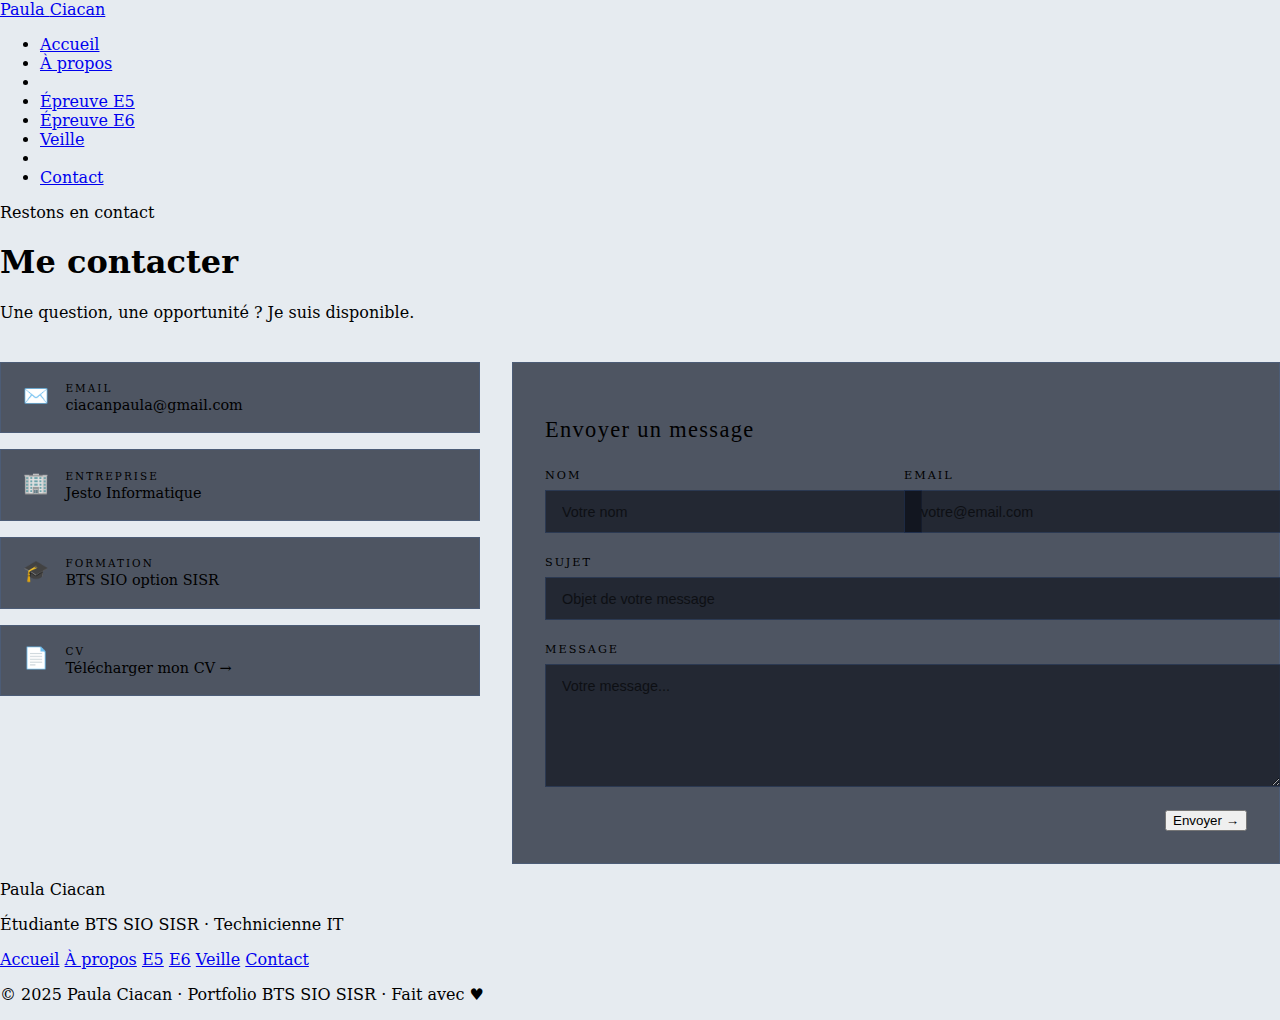
<file: contact.html>
<!DOCTYPE html>
<html lang="fr">
<head>
  <meta charset="UTF-8">
  <meta name="viewport" content="width=device-width, initial-scale=1.0">
  <title>Contact — Paula Ciacan</title>
  <link rel="icon" type="image/svg+xml" href="assets/images/favicon.svg">
  <link rel="stylesheet" href="assets/css/style.css">
  <style>
    /* ══ CONTACT SPÉCIFIQUE ══ */
    .contact-grid {
      display: grid;
      grid-template-columns: 1fr 1.6fr;
      gap: 2rem;
      align-items: start;
    }

    /* Infos contact */
    .contact-info { display: flex; flex-direction: column; gap: 1rem; }

    .contact-item {
      display: flex;
      align-items: flex-start;
      gap: 1rem;
      padding: 1.2rem 1.4rem;
      background: rgba(13,21,37,.7);
      border: 1px solid rgba(74,127,212,.18);
      transition: border-color .3s;
    }
    .contact-item:hover { border-color: rgba(74,127,212,.5); }
    .contact-item-icon { font-size: 1.3rem; margin-top: .1rem; }
    .contact-item-text { display: flex; flex-direction: column; gap: .2rem; }
    .contact-item-label {
      font-size: .65rem;
      letter-spacing: .2em;
      text-transform: uppercase;
      color: var(--gold);
    }
    .contact-item-value {
      font-size: .9rem;
      color: var(--pale);
    }
    .contact-item-value a {
      color: var(--accent2);
      text-decoration: none;
      transition: color .3s;
    }
    .contact-item-value a:hover { color: var(--pale); }

    /* Formulaire */
    .form-card {
      background: rgba(13,21,37,.7);
      border: 1px solid rgba(74,127,212,.18);
      padding: 2rem;
      animation: fadeSlideUp .8s .1s ease both;
    }

    .form-group {
      display: flex;
      flex-direction: column;
      gap: .5rem;
      margin-bottom: 1.4rem;
    }

    .form-group label {
      font-size: .7rem;
      letter-spacing: .18em;
      text-transform: uppercase;
      color: var(--muted);
    }

    .form-group input,
    .form-group textarea {
      background: rgba(6,10,20,.6);
      border: 1px solid rgba(74,127,212,.2);
      color: var(--pale);
      padding: .8rem 1rem;
      font-family: 'Jost', sans-serif;
      font-size: .9rem;
      font-weight: 300;
      outline: none;
      transition: border-color .3s;
      resize: vertical;
      width: 100%;
    }
    .form-group input:focus,
    .form-group textarea:focus {
      border-color: var(--accent);
    }
    .form-group input::placeholder,
    .form-group textarea::placeholder {
      color: var(--muted);
      opacity: .6;
    }

    .form-row {
      display: grid;
      grid-template-columns: 1fr 1fr;
      gap: 1rem;
    }

    .form-submit {
      display: flex;
      justify-content: flex-end;
      margin-top: .5rem;
    }

    @media (max-width: 720px) {
      .contact-grid { grid-template-columns: 1fr; }
      .form-row { grid-template-columns: 1fr; }
    }
  </style>
</head>
<body>

  <!-- ══ NAVBAR ══ -->
  <nav class="topnav">
    <a class="topnav-brand" href="index.html">Paula <span>Ciacan</span></a>
    <ul class="topnav-links">
      <li><a href="index.html">Accueil</a></li>
      <li><a href="apropos.html">À propos</a></li>
      <li class="topnav-sep"></li>
      <li><a href="e5.html">Épreuve E5</a></li>
      <li><a href="e6.html">Épreuve E6</a></li>
      <li><a href="veille.html">Veille</a></li>
      <li class="topnav-sep"></li>
      <li class="topnav-contact"><a href="contact.html" class="active-link">Contact</a></li>
    </ul>
  </nav>

  <!-- ══ CONTENU ══ -->
  <div class="page-wrapper">
    <div class="container">

      <p class="page-label">Restons en contact</p>
      <h1 class="page-title">Me contacter</h1>
      <p class="page-subtitle">Une question, une opportunité ? Je suis disponible.</p>

      <div class="divider-line"></div>

      <div class="contact-grid" style="margin-top: 2.5rem;">

        <!-- Infos -->
        <div class="contact-info">

          <div class="contact-item" style="animation: fadeSlideUp .8s .05s ease both;">
            <span class="contact-item-icon">✉️</span>
            <div class="contact-item-text">
              <span class="contact-item-label">Email</span>
              <span class="contact-item-value">
                <a href="mailto:ciacanpaula@gmail.com">ciacanpaula@gmail.com</a>
              </span>
            </div>
          </div>

          <div class="contact-item" style="animation: fadeSlideUp .8s .1s ease both;">
            <span class="contact-item-icon">🏢</span>
            <div class="contact-item-text">
              <span class="contact-item-label">Entreprise</span>
              <span class="contact-item-value">
                <a href="jesto.html">Jesto Informatique</a>
              </span>
            </div>
          </div>

          <div class="contact-item" style="animation: fadeSlideUp .8s .15s ease both;">
            <span class="contact-item-icon">🎓</span>
            <div class="contact-item-text">
              <span class="contact-item-label">Formation</span>
              <span class="contact-item-value">BTS SIO option SISR</span>
            </div>
          </div>

          <div class="contact-item" style="animation: fadeSlideUp .8s .2s ease both;">
            <span class="contact-item-icon">📄</span>
            <div class="contact-item-text">
              <span class="contact-item-label">CV</span>
              <span class="contact-item-value">
                <a href="assets/pdf/CVPC.pdf" target="_blank">Télécharger mon CV →</a>
              </span>
            </div>
          </div>

        </div>

        <!-- Formulaire -->
        <div class="form-card">
          <h3 style="font-family:'Cormorant Garamond',serif; font-size:1.4rem; font-weight:400; color:var(--accent2); margin-bottom:1.6rem; letter-spacing:.06em;">
            Envoyer un message
          </h3>

          <form action="mailto:ciacanpaula@gmail.com" method="post" enctype="text/plain">

            <div class="form-row">
              <div class="form-group">
                <label for="name">Nom</label>
                <input type="text" id="name" name="name" placeholder="Votre nom">
              </div>
              <div class="form-group">
                <label for="email">Email</label>
                <input type="email" id="email" name="email" placeholder="votre@email.com">
              </div>
            </div>

            <div class="form-group">
              <label for="subject">Sujet</label>
              <input type="text" id="subject" name="subject" placeholder="Objet de votre message">
            </div>

            <div class="form-group">
              <label for="message">Message</label>
              <textarea id="message" name="message" rows="6" placeholder="Votre message..."></textarea>
            </div>

            <div class="form-submit">
              <button type="submit" class="btn">Envoyer →</button>
            </div>

          </form>
        </div>

      </div>

    </div>
  </div>

  <!-- ══ FOOTER ══ -->
  <footer>
    <div class="footer-inner">
      <p class="footer-name">Paula Ciacan</p>
      <p class="footer-role">Étudiante BTS SIO SISR · Technicienne IT</p>
      <nav class="footer-links">
        <a href="index.html">Accueil</a>
        <a href="apropos.html">À propos</a>
        <a href="e5.html">E5</a>
        <a href="e6.html">E6</a>
        <a href="veille.html">Veille</a>
        <a href="contact.html">Contact</a>
      </nav>
      <div class="footer-divider"></div>
      <p class="footer-copy">© 2025 Paula Ciacan · Portfolio BTS SIO SISR · Fait avec <span>♥</span></p>
    </div>
  </footer>

  <script src="assets/js/script.js"></script>
</body>
</html>
</file>
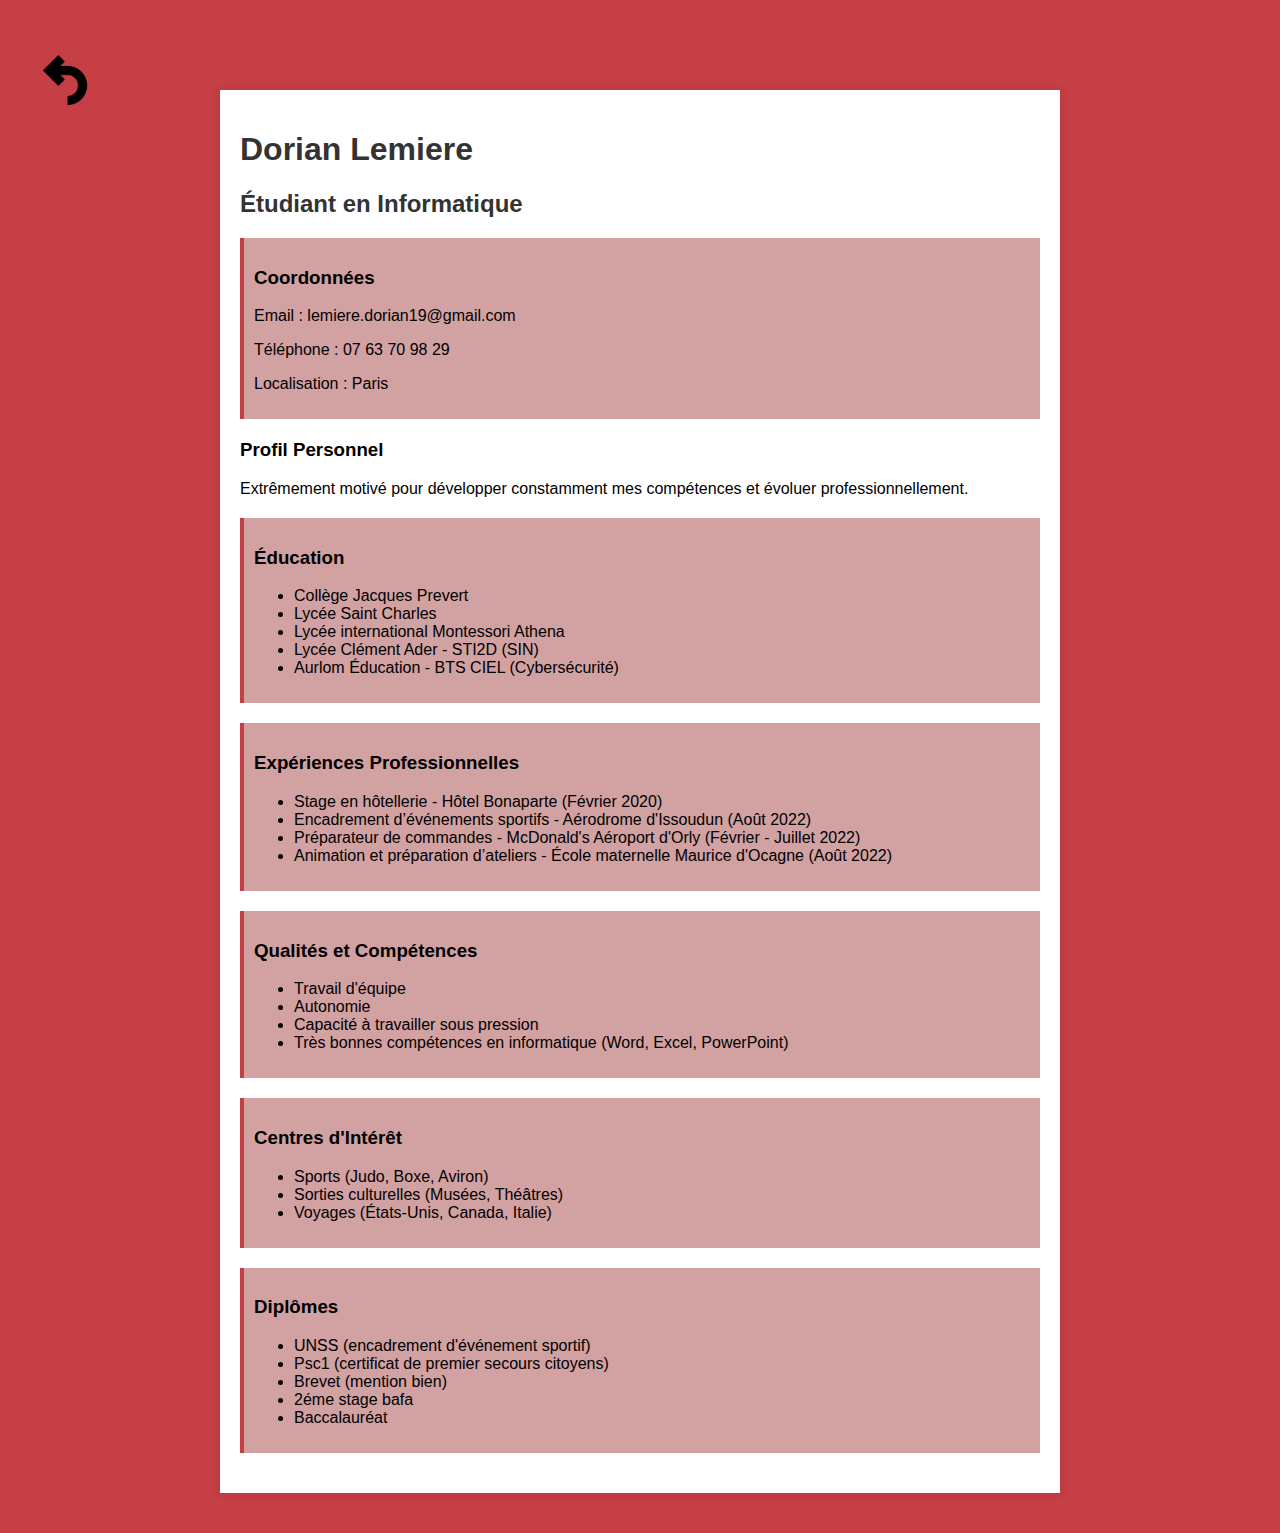
<file: dorian.html>
<!DOCTYPE html>
<html lang="fr">
<head>
    <meta charset="UTF-8">
    <meta name="viewport" content="width=device-width, initial-scale=1.0">
    <title>CV de Dorian Lemiere</title>
    <style>
        body {
            font-family: Arial, sans-serif;
            margin: 20px;
            padding: 20px;
            background-color: rgb(197, 63, 69);
            text-align: center;
        }
        .cv-container {
            background: white;
            padding: 20px;
            max-width: 800px;
            margin: auto;
            box-shadow: 0 0 10px rgba(0, 0, 0, 0.1);
            text-align: left;
        }
        h1, h2 {
            color: #333;
        }
        .section {
            margin-bottom: 20px;
        }
        .contact, .education, .experience, .competences, .interets, .diplômes {
            padding: 10px;
            border-left: 4px solid rgb(197, 63, 69);
            background: rgb(210, 161, 162);
        }
        .back {
            border-left: 10px;
            max-height: 20px;
            max-width : 20px;
            padding: 15px 0%;
        }
    </style>
</head>
<body>
    <div class="back">
        <a href="porte_folio_dorian.html">
            <img src="retour.png" alt="Description de l'image" width="50">
        </a>
    </div>
    <div class="cv-container">
        <h1>Dorian Lemiere</h1>
        <h2>Étudiant en Informatique</h2>
        <div class="section contact">
            <h3>Coordonnées</h3>
            <p>Email : lemiere.dorian19@gmail.com</p>
            <p>Téléphone : 07 63 70 98 29</p>
            <p>Localisation : Paris</p>
        </div>
        <div class="section profil">
            <h3>Profil Personnel</h3>
            <p>Extrêmement motivé pour développer constamment mes compétences et évoluer professionnellement.</p>
        </div>
        <div class="section education">
            <h3>Éducation</h3>
            <ul>
                <li>Collège Jacques Prevert</li>
                <li>Lycée Saint Charles</li>
                <li>Lycée international Montessori Athena</li>
                <li>Lycée Clément Ader - STI2D (SIN)</li>
                <li>Aurlom Éducation - BTS CIEL (Cybersécurité)</li>
            </ul>
        </div>
        <div class="section experience">
            <h3>Expériences Professionnelles</h3>
            <ul>
                <li>Stage en hôtellerie - Hôtel Bonaparte (Février 2020)</li>
                <li>Encadrement d’événements sportifs - Aérodrome d'Issoudun (Août 2022)</li>
                <li>Préparateur de commandes - McDonald's Aéroport d'Orly (Février - Juillet 2022)</li>
                <li>Animation et préparation d’ateliers - École maternelle Maurice d'Ocagne (Août 2022)</li>
            </ul>
        </div>
        <div class="section competences">
            <h3>Qualités et Compétences</h3>
            <ul>
                <li>Travail d'équipe</li>
                <li>Autonomie</li>
                <li>Capacité à travailler sous pression</li>
                <li>Très bonnes compétences en informatique (Word, Excel, PowerPoint)</li>
            </ul>
        </div>
        <div class="section interets">
            <h3>Centres d'Intérêt</h3>
            <ul>
                <li>Sports (Judo, Boxe, Aviron)</li>
                <li>Sorties culturelles (Musées, Théâtres)</li>
                <li>Voyages (États-Unis, Canada, Italie)</li>
            </ul>
        </div>
        <div class="section diplômes">
            <h3>Diplômes</h3>
            <ul>
                <li>UNSS (encadrement d'événement sportif)</li>
                <li>Psc1 (certificat de premier secours citoyens)</li>
                <li>Brevet (mention bien)</li>
                <li>2éme stage bafa</li>
                <li>Baccalauréat</li>
            </ul>
        </div>
    </div>
</body>
</html>
</file>
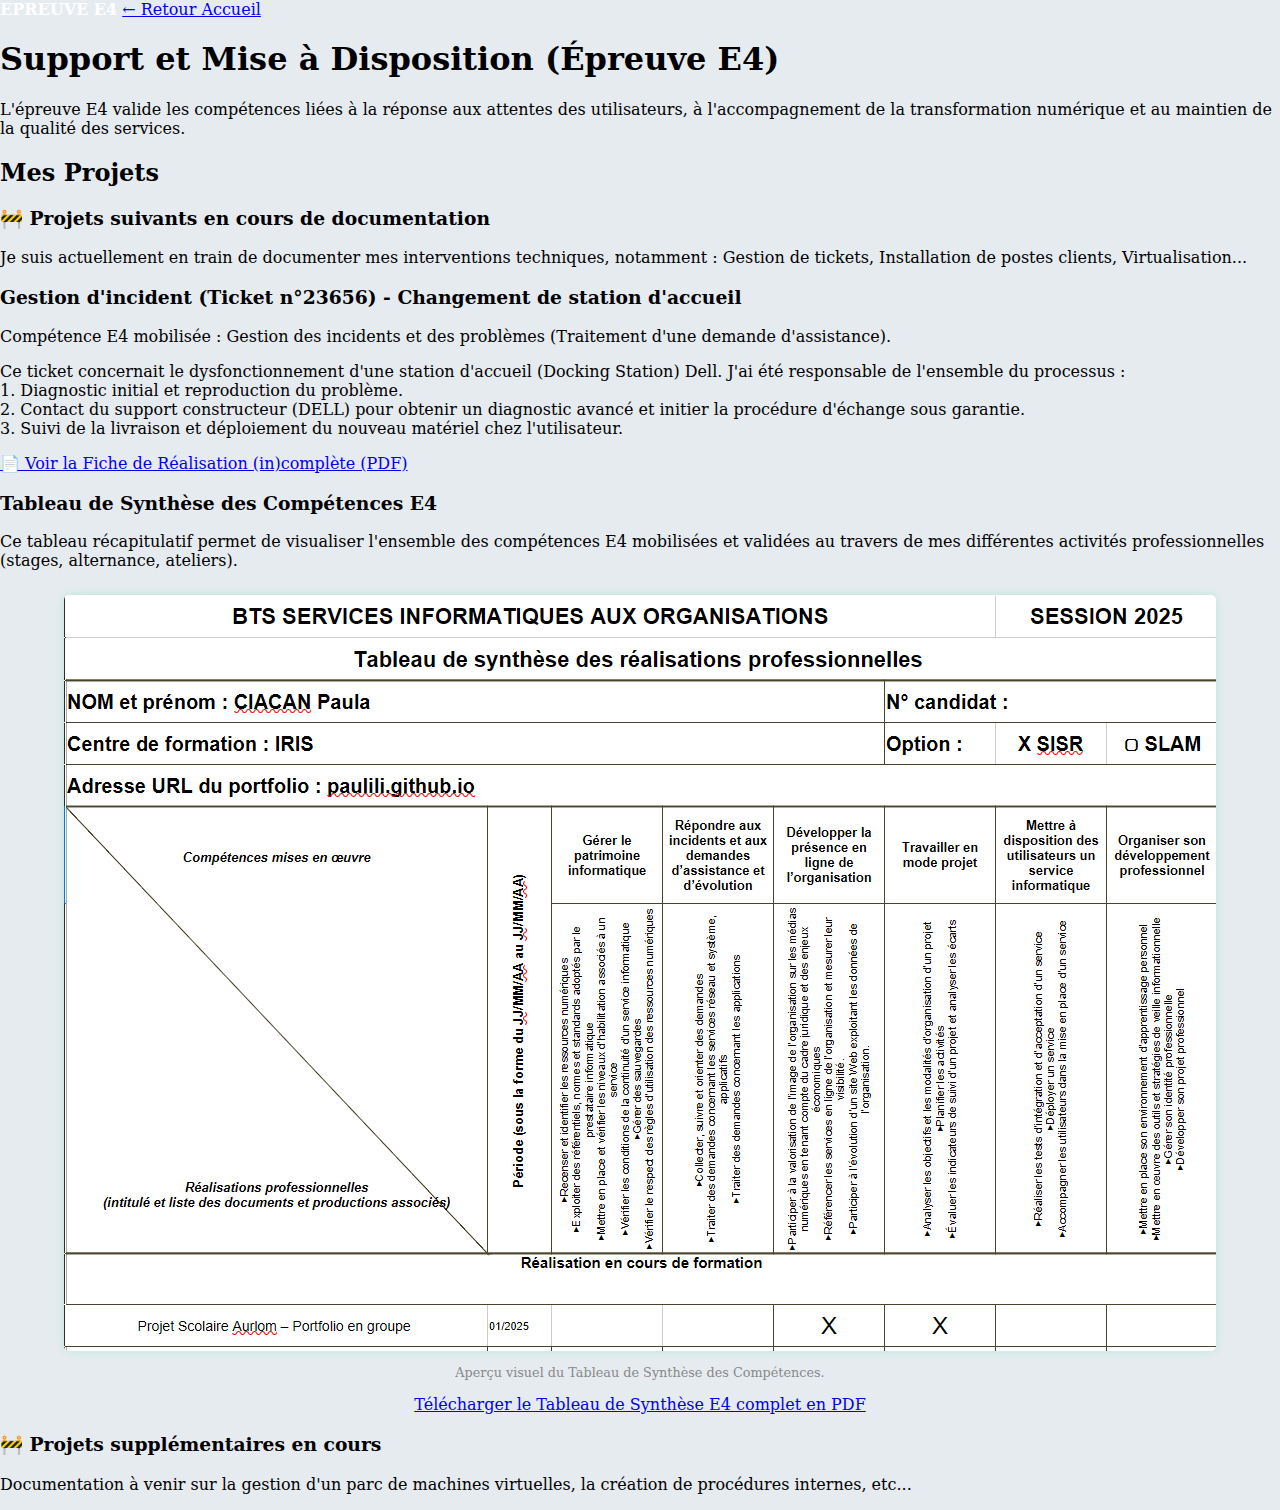
<file: e4.html>
<!DOCTYPE html>
<html lang="fr">
<head>
    <meta charset="UTF-8">
    <meta name="viewport" content="width=device-width, initial-scale=1.0">
    <title>Épreuve E4 - SISR</title>
    <link rel="stylesheet" href="assets/css/style.css">
</head>
<body>
    <header class="page-header">
        <span style="color:white; font-weight:bold;">EPREUVE E4</span>
        <a href="index.html" class="home-btn">← Retour Accueil</a>
    </header>

<main class="container">
    <h1 class="section-title">Support et Mise à Disposition (Épreuve E4)</h1>
    
    <div class="content-box">
        <p>L'épreuve E4 valide les compétences liées à la réponse aux attentes des utilisateurs, à l'accompagnement de la transformation numérique et au maintien de la qualité des services.</p>
    </div>

    <h2 class="section-title">Mes Projets</h2>
    
    <div class="content-box">
        <h3 style="color:var(--accent-color);">🚧 Projets suivants en cours de documentation</h3>
        <p>Je suis actuellement en train de documenter mes interventions techniques, notamment : Gestion de tickets, Installation de postes clients, Virtualisation...</p>
    </div>
    
    <div class="content-box">
        <h3>Gestion d'incident (Ticket n°23656) - Changement de station d'accueil</h3>

        <p>
            Compétence E4 mobilisée : Gestion des incidents et des problèmes (Traitement d'une demande d'assistance).
        </p>
        <p>
            Ce ticket concernait le dysfonctionnement d'une station d'accueil (Docking Station) Dell. J'ai été responsable de l'ensemble du processus :
            <br>
            1.  Diagnostic initial et reproduction du problème.
            <br>
            2.  Contact du support constructeur (DELL) pour obtenir un diagnostic avancé et initier la procédure d'échange sous garantie.
            <br>
            3.  Suivi de la livraison et déploiement du nouveau matériel chez l'utilisateur.
        </p>

        <a href="assets/pdf/realisationpro1.pdf" target="_blank" class="btn-download">
            📄 Voir la Fiche de Réalisation (in)complète (PDF)
        </a>
    </div>
    <div class="content-box">
        <h3 style="color:var(--accent-color);">Tableau de Synthèse des Compétences E4</h3>
        <p>
            Ce tableau récapitulatif permet de visualiser l'ensemble des compétences E4 mobilisées et validées au travers de mes différentes activités professionnelles (stages, alternance, ateliers).
        </p>

        <div style="text-align: center; margin: 25px 0 15px 0;">
            <img src="assets/images/tablsynt_apercu.png" 
                 alt="Aperçu du Tableau de Synthèse E4" 
                 style="max-width: 90%; 
                        height: auto; 
                        border: 1px solid var(--accent-dim); 
                        border-radius: 5px; 
                        box-shadow: 0 0 10px rgba(0, 230, 118, 0.2);">
            <p style="font-size: 0.8rem; color: #888; margin-top: 10px;">
                Aperçu visuel du Tableau de Synthèse des Compétences.
            </p>
        </div>

        <div style="text-align: center;">
            <a href="assets/pdf/tablsynt.pdf" download="Tableau_Synthese_E4_PaulaCIACAN.pdf" class="btn-download">
                Télécharger le Tableau de Synthèse E4 complet en PDF
            </a>
        </div>
    </div>
    <div class="content-box">
        <h3 style="color:var(--accent-color);">🚧 Projets supplémentaires en cours</h3>
        <p>Documentation à venir sur la gestion d'un parc de machines virtuelles, la création de procédures internes, etc...</p>
    </div>
</main>
    </main>
</body>
</html>
</file>
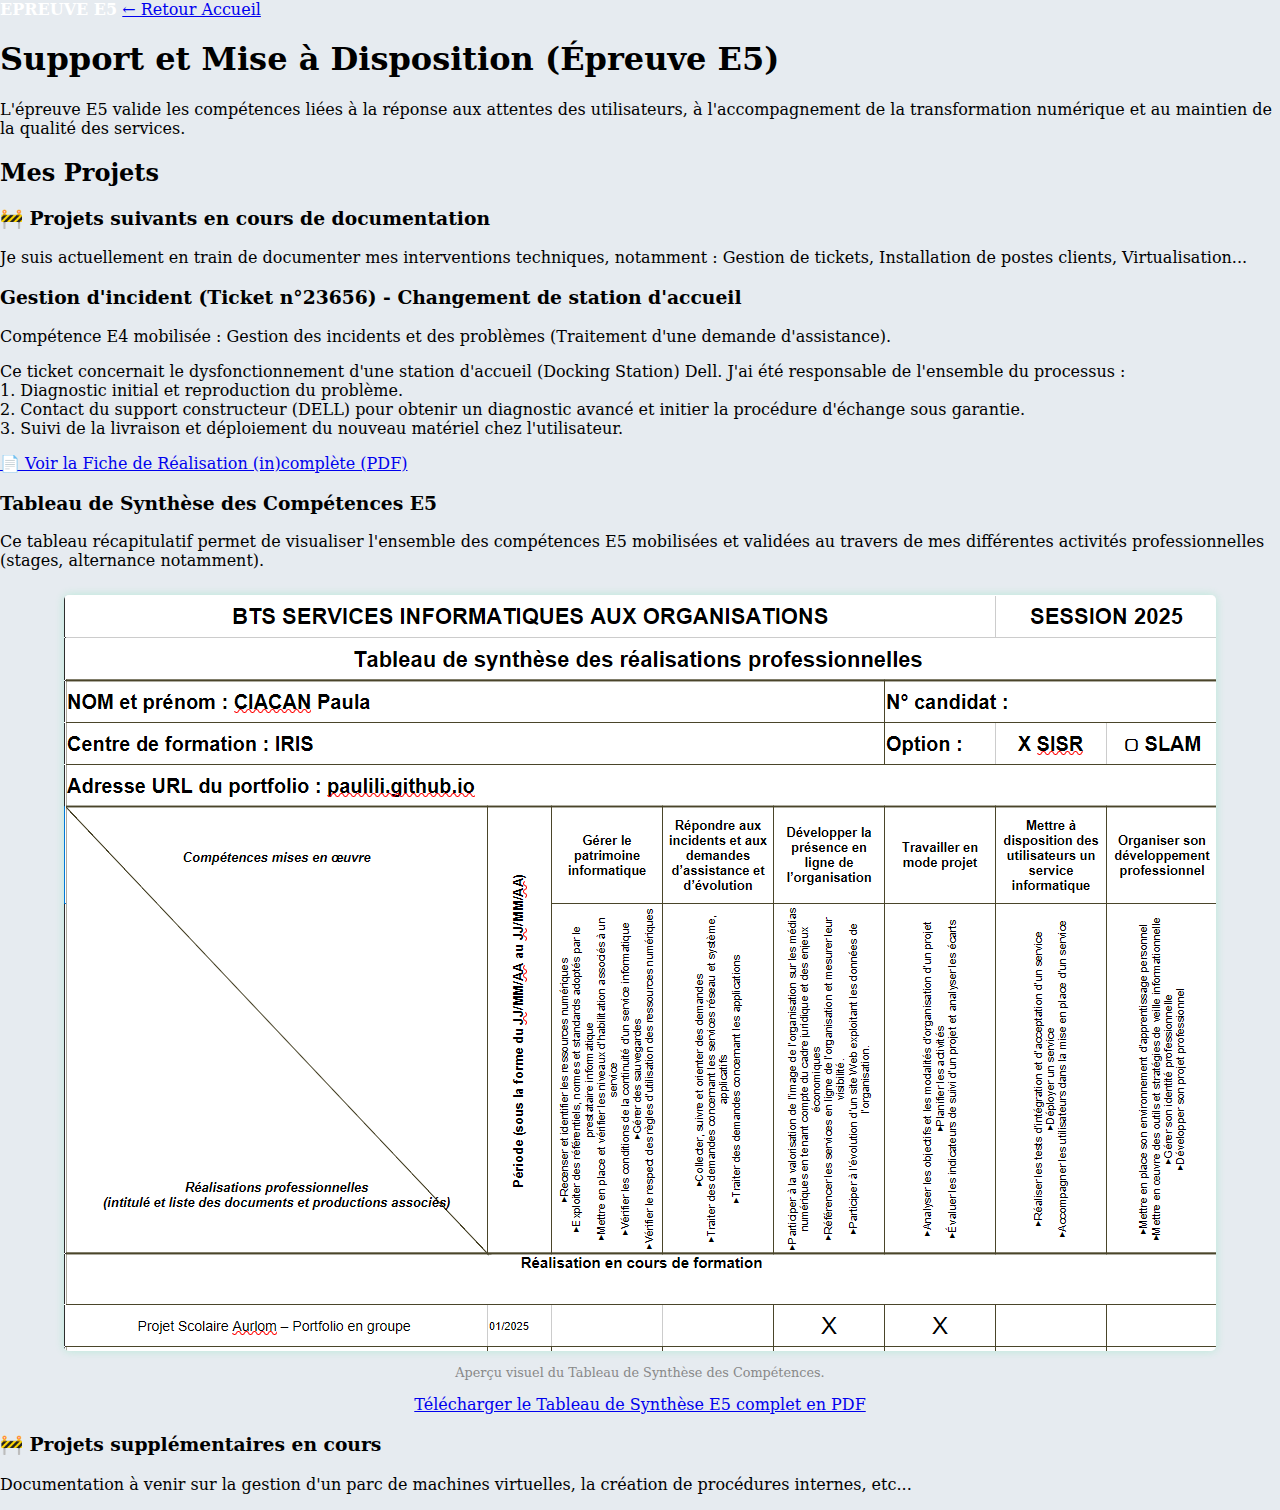
<file: e5.html>
<!DOCTYPE html>
<html lang="fr">
<head>
    <meta charset="UTF-8">
    <meta name="viewport" content="width=device-width, initial-scale=1.0">
    <title>Épreuve E5 - SISR</title>
    <link rel="stylesheet" href="assets/css/style.css">
</head>
<body>
    <header class="page-header">
        <span style="color:white; font-weight:bold;">EPREUVE E5</span>
        <a href="index.html" class="home-btn">← Retour Accueil</a>
    </header>

<main class="container">
    <h1 class="section-title">Support et Mise à Disposition (Épreuve E5)</h1>
    
    <div class="content-box">
        <p>L'épreuve E5 valide les compétences liées à la réponse aux attentes des utilisateurs, à l'accompagnement de la transformation numérique et au maintien de la qualité des services.</p>
    </div>

    <h2 class="section-title">Mes Projets</h2>
    
    <div class="content-box">
        <h3 style="color:var(--accent-color);">🚧 Projets suivants en cours de documentation</h3>
        <p>Je suis actuellement en train de documenter mes interventions techniques, notamment : Gestion de tickets, Installation de postes clients, Virtualisation...</p>
    </div>
    
    <div class="content-box">
        <h3>Gestion d'incident (Ticket n°23656) - Changement de station d'accueil</h3>

        <p>
            Compétence E4 mobilisée : Gestion des incidents et des problèmes (Traitement d'une demande d'assistance).
        </p>
        <p>
            Ce ticket concernait le dysfonctionnement d'une station d'accueil (Docking Station) Dell. J'ai été responsable de l'ensemble du processus :
            <br>
            1.  Diagnostic initial et reproduction du problème.
            <br>
            2.  Contact du support constructeur (DELL) pour obtenir un diagnostic avancé et initier la procédure d'échange sous garantie.
            <br>
            3.  Suivi de la livraison et déploiement du nouveau matériel chez l'utilisateur.
        </p>

        <a href="assets/pdf/realisationpro1.pdf" target="_blank" class="btn-download">
            📄 Voir la Fiche de Réalisation (in)complète (PDF)
        </a>
    </div>
    <div class="content-box">
        <h3 style="color:var(--accent-color);">Tableau de Synthèse des Compétences E5</h3>
        <p>
            Ce tableau récapitulatif permet de visualiser l'ensemble des compétences E5 mobilisées et validées au travers de mes différentes activités professionnelles (stages, alternance notamment).
        </p>

        <div style="text-align: center; margin: 25px 0 15px 0;">
            <img src="assets/images/tablsynt_apercu.png" 
                 alt="Aperçu du Tableau de Synthèse E4" 
                 style="max-width: 90%; 
                        height: auto; 
                        border: 1px solid var(--accent-dim); 
                        border-radius: 5px; 
                        box-shadow: 0 0 10px rgba(0, 230, 118, 0.2);">
            <p style="font-size: 0.8rem; color: #888; margin-top: 10px;">
                Aperçu visuel du Tableau de Synthèse des Compétences.
            </p>
        </div>

        <div style="text-align: center;">
            <a href="assets/pdf/tablsynt.pdf" download="Tableau_Synthese_E5_PaulaCIACAN.pdf" class="btn-download">
                Télécharger le Tableau de Synthèse E5 complet en PDF
            </a>
        </div>
    </div>
    <div class="content-box">
        <h3 style="color:var(--accent-color);">🚧 Projets supplémentaires en cours</h3>
        <p>Documentation à venir sur la gestion d'un parc de machines virtuelles, la création de procédures internes, etc...</p>
    </div>
</main>
    </main>
</body>
</html>
</file>
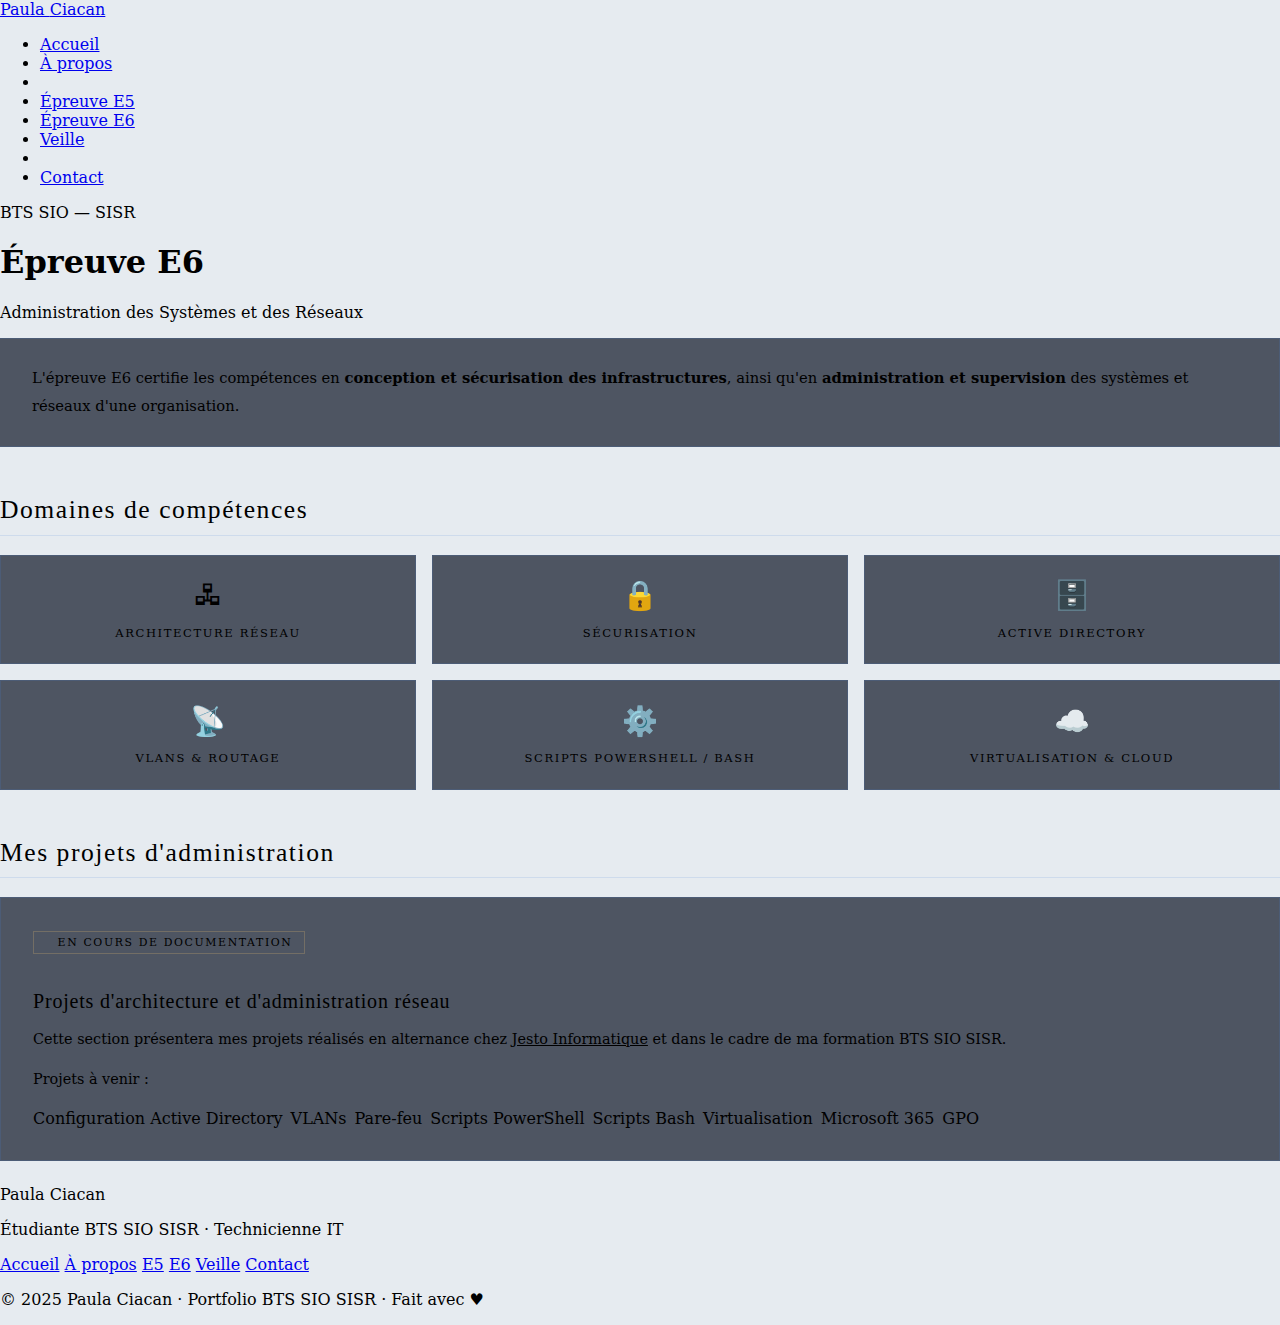
<file: e6.html>
<!DOCTYPE html>
<html lang="fr">
<head>
  <meta charset="UTF-8">
  <meta name="viewport" content="width=device-width, initial-scale=1.0">
  <title>Épreuve E6 — Paula Ciacan</title>
  <link rel="stylesheet" href="assets/css/style.css">
  <style>
    /* ══ E6 SPÉCIFIQUE ══ */

    .intro-card {
      background: rgba(13,21,37,.7);
      border: 1px solid rgba(74,127,212,.18);
      border-left: 3px solid var(--accent);
      padding: 1.6rem 2rem;
      margin-bottom: 2.5rem;
      font-size: .92rem;
      color: var(--muted);
      line-height: 1.9;
      animation: fadeSlideUp .8s .05s ease both;
    }

    .section-heading {
      font-family: 'Cormorant Garamond', serif;
      font-size: 1.6rem;
      font-weight: 300;
      color: var(--pale);
      letter-spacing: .06em;
      margin: 3rem 0 1.2rem;
      padding-bottom: .6rem;
      border-bottom: 1px solid rgba(74,127,212,.15);
    }

    /* Domaines de compétences */
    .domains-grid {
      display: grid;
      grid-template-columns: repeat(3, 1fr);
      gap: 1rem;
      margin-bottom: 2.5rem;
    }
    .domain-card {
      background: rgba(13,21,37,.7);
      border: 1px solid rgba(74,127,212,.18);
      padding: 1.4rem;
      text-align: center;
      transition: border-color .3s, transform .3s;
      animation: fadeSlideUp .8s ease both;
    }
    .domain-card:hover {
      border-color: rgba(74,127,212,.5);
      transform: translateY(-3px);
    }
    .domain-icon { font-size: 1.8rem; margin-bottom: .6rem; display: block; }
    .domain-label {
      font-size: .72rem;
      letter-spacing: .14em;
      text-transform: uppercase;
      color: var(--accent2);
    }

    /* Badge WIP */
    .badge-wip {
      display: inline-flex;
      align-items: center;
      gap: .4rem;
      font-size: .68rem;
      letter-spacing: .15em;
      text-transform: uppercase;
      color: var(--gold);
      border: 1px solid rgba(201,169,110,.3);
      padding: .25rem .7rem;
      margin-bottom: 1rem;
    }
    .badge-wip::before {
      content: '';
      width: 6px; height: 6px;
      border-radius: 50%;
      background: var(--gold);
      animation: blinkDot 1.6s ease-in-out infinite;
    }
    @keyframes blinkDot {
      0%,100% { opacity: 1; }
      50%      { opacity: .2; }
    }

    /* Projet card */
    .project-card {
      background: rgba(13,21,37,.7);
      border: 1px solid rgba(74,127,212,.18);
      padding: 2rem;
      margin-bottom: 1.5rem;
      position: relative;
      overflow: hidden;
      transition: border-color .35s, transform .35s;
      animation: fadeSlideUp .8s ease both;
    }
    .project-card:hover {
      border-color: rgba(74,127,212,.5);
      transform: translateY(-3px);
    }
    .project-card::before {
      content: '';
      position: absolute;
      top: 0; left: 0;
      width: 3px; height: 0;
      background: linear-gradient(to bottom, var(--accent), transparent);
      transition: height .4s ease;
    }
    .project-card:hover::before { height: 100%; }

    .project-card h3 {
      font-family: 'Cormorant Garamond', serif;
      font-size: 1.25rem;
      font-weight: 400;
      color: var(--accent2);
      margin-bottom: .5rem;
      letter-spacing: .04em;
    }
    .project-card .competence-tag {
      font-size: .68rem;
      letter-spacing: .14em;
      text-transform: uppercase;
      color: var(--gold);
      margin-bottom: 1rem;
      display: block;
    }
    .project-card p {
      font-size: .9rem;
      color: var(--muted);
      line-height: 1.8;
      margin-bottom: .8rem;
    }

    /* Technologies à venir */
    .tech-list {
      display: flex;
      flex-wrap: wrap;
      gap: .5rem;
      margin-top: 1rem;
    }

    @media (max-width: 700px) {
      .domains-grid { grid-template-columns: repeat(2, 1fr); }
    }
    @media (max-width: 450px) {
      .domains-grid { grid-template-columns: 1fr; }
    }
  </style>
</head>
<body>

  <!-- ══ NAVBAR ══ -->
  <nav class="topnav">
    <a class="topnav-brand" href="index.html">Paula <span>Ciacan</span></a>
    <ul class="topnav-links">
      <li><a href="index.html">Accueil</a></li>
      <li><a href="apropos.html">À propos</a></li>
      <li class="topnav-sep"></li>
      <li><a href="e5.html">Épreuve E5</a></li>
      <li><a href="e6.html" class="active-link">Épreuve E6</a></li>
      <li><a href="veille.html">Veille</a></li>
      <li class="topnav-sep"></li>
      <li class="topnav-contact"><a href="contact.html">Contact</a></li>
    </ul>
  </nav>

  <!-- ══ CONTENU ══ -->
  <div class="page-wrapper">
    <div class="container">

      <p class="page-label">BTS SIO — SISR</p>
      <h1 class="page-title">Épreuve E6</h1>
      <p class="page-subtitle">Administration des Systèmes et des Réseaux</p>

      <div class="divider-line"></div>

      <!-- Intro -->
      <div class="intro-card">
        L'épreuve E6 certifie les compétences en
        <strong style="color:var(--pale)">conception et sécurisation des infrastructures</strong>,
        ainsi qu'en <strong style="color:var(--pale)">administration et supervision</strong> des
        systèmes et réseaux d'une organisation.
      </div>

      <!-- Domaines -->
      <h2 class="section-heading">Domaines de compétences</h2>
      <div class="domains-grid">
        <div class="domain-card" style="animation-delay:.05s">
          <span class="domain-icon">🖧</span>
          <span class="domain-label">Architecture réseau</span>
        </div>
        <div class="domain-card" style="animation-delay:.1s">
          <span class="domain-icon">🔒</span>
          <span class="domain-label">Sécurisation</span>
        </div>
        <div class="domain-card" style="animation-delay:.15s">
          <span class="domain-icon">🗄️</span>
          <span class="domain-label">Active Directory</span>
        </div>
        <div class="domain-card" style="animation-delay:.2s">
          <span class="domain-icon">📡</span>
          <span class="domain-label">VLANs & Routage</span>
        </div>
        <div class="domain-card" style="animation-delay:.25s">
          <span class="domain-icon">⚙️</span>
          <span class="domain-label">Scripts PowerShell / Bash</span>
        </div>
        <div class="domain-card" style="animation-delay:.3s">
          <span class="domain-icon">☁️</span>
          <span class="domain-label">Virtualisation & Cloud</span>
        </div>
      </div>

      <!-- Projets -->
      <h2 class="section-heading">Mes projets d'administration</h2>

      <!-- WIP principal -->
      <div class="project-card" style="animation-delay:.05s">
        <div class="badge-wip">En cours de documentation</div>
        <h3>Projets d'architecture et d'administration réseau</h3>
        <p>
          Cette section présentera mes projets réalisés en alternance chez
          <a href="jesto.html" style="color:var(--accent2)">Jesto Informatique</a>
          et dans le cadre de ma formation BTS SIO SISR.
        </p>
        <p>Projets à venir :</p>
        <div class="tech-list">
          <span class="tag">Configuration Active Directory</span>
          <span class="tag">VLANs</span>
          <span class="tag">Pare-feu</span>
          <span class="tag">Scripts PowerShell</span>
          <span class="tag">Scripts Bash</span>
          <span class="tag">Virtualisation</span>
          <span class="tag">Microsoft 365</span>
          <span class="tag">GPO</span>
        </div>
      </div>

    </div>
  </div>

  <!-- ══ FOOTER ══ -->
  <footer>
    <div class="footer-inner">
      <p class="footer-name">Paula Ciacan</p>
      <p class="footer-role">Étudiante BTS SIO SISR · Technicienne IT</p>
      <nav class="footer-links">
        <a href="index.html">Accueil</a>
        <a href="apropos.html">À propos</a>
        <a href="e5.html">E5</a>
        <a href="e6.html">E6</a>
        <a href="veille.html">Veille</a>
        <a href="contact.html">Contact</a>
      </nav>
      <div class="footer-divider"></div>
      <p class="footer-copy">© 2025 Paula Ciacan · Portfolio BTS SIO SISR · Fait avec <span>♥</span></p>
    </div>
  </footer>

  <script src="assets/js/script.js"></script>
</body>
</html>
</file>
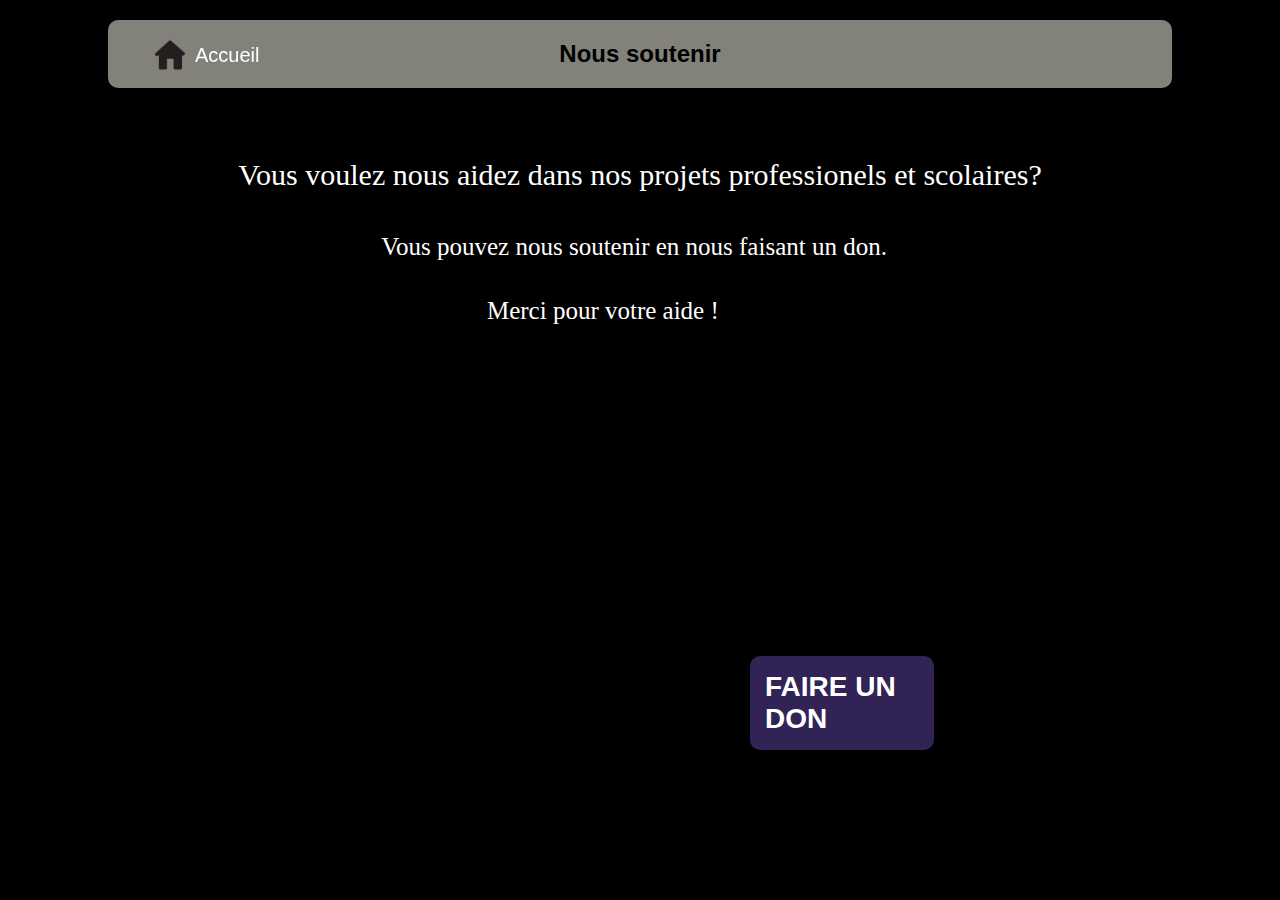
<file: help.html>
<!DOCTYPE html>
<html lang="fr">
<head>
    <meta charset="UTF-8">
    <meta name="viewport" content="width=device-width, initial-scale=1.0">
    <title>Nous soutenir</title>
    <style>
        body {
            background-color: black;
            color: white;
            display: flex;
            flex-direction: column;
            align-items: center;
            font-family: Arial, sans-serif;
            margin: 0;
            padding: 0;
        }

        .header {
            background: rgb(130, 130, 123);
            padding: 20px;
            width: 80%;
            text-align: center;
            border-radius: 10px;
            margin: 20px 0;
            color: black;
            font-size: 24px;
            font-weight: bold;
        }

        .container {
            display: flex;
            gap: 20px;
            justify-content: center;
            flex-wrap: wrap;
            width: 80%;
        }

        .card {
            flex: 1;
            max-width: 250px;
            height: 350px;
            display: flex;
            align-items: center;
            justify-content: center;
            border-radius: 15px;
            font-size: 20px;
            font-family: 'Franklin Gothic Medium', Arial, sans-serif;
            font-weight: bold;
            cursor: pointer;
            transition: transform 0.5s, box-shadow 0.3s;
            position: relative;
            overflow: hidden;
            text-align: center;
        }

        .card:hover {
            transform: scale(1.05);
            box-shadow: 0 0 15px rgba(255, 255, 255, 0.5);
        }

        .card img {
            position: absolute;
            width: 100%;
            height: 100%;
            object-fit: cover;
            z-index: 2;
            transition: opacity 0.5s;
        }

        .card .overlay {
            position: absolute;
            width: 100%;
            height: 100%;
            color: black;
            display: flex;
            align-items: center;
            justify-content: center;
            font-size: 22px;
            font-weight: bold;
            z-index: 1;
            opacity: 0;
            transition: opacity 0.5s;
        }

        .card:hover .overlay {
            opacity: 1;
        }

        .card:hover img {
            opacity: 0;
        }

        @media (max-width: 768px) {
            .container {
                flex-direction: column;
            }
        }


        .button_home {
        background: none;
        border: none;
        color: white;
        text-decoration: none;
        font-size: 20px;
        cursor: pointer;
        position: fixed;
        left: 150px;
        top: 35px;
        display: inline-flex;
        align-items: center;
    }

        .login_home {
            width: 40px;
            height: auto;
            margin-right: 5px;
        }

       .titre{
        font-size: 30px;
        font-weight: normal;
        font-family: Georgia, 'Times New Roman', Times, serif;
        color: white;
        text-align: center;
        margin-top: 50px;
        z-index: 10;
        }

        .paragraphe{
        position: relative;
        z-index: 10;
        left: 120px;
        top: -20px;
        font-size: 25px;
        font-weight: normal;
        font-family: Georgia, 'Times New Roman', Times, serif;
        color: white;
    }

    .paragraphe_deux{
        position: relative;
        z-index: 10;
        left: -300px;
        top: 40px;
        font-size: 25px;
        font-weight: normal;
        font-family: Georgia, 'Times New Roman', Times, serif;
        color: white;
    }

    .button_don {
        width: 12%;
        padding: 15px;
        background-color: rgb(49, 35, 86);
        border: none;
        border-radius: 10px;
        color: white;
        text-decoration: none;
        font-size: 28px;
        cursor: pointer;
        position: fixed;
        font-weight: bold;
        left: 750px;
        bottom: 150px;
    }

    </style>
</head>
<body>
    <div class="header">Nous soutenir</div>
    <div class="container">

    <a href="teste_site_ciel.html" class="button_home">
        <img src="logo_home.png" class="login_home">Accueil
    </a>

    <a href="payment.html" class="button_don">FAIRE UN DON</a>


    <h1 class="titre">Vous voulez nous aidez dans nos projets professionels et scolaires?</h1>
    <h2 class="paragraphe">Vous pouvez nous soutenir en nous faisant un don.</h2>
    <h3 class="paragraphe_deux">Merci pour votre aide !</h3>


</div>

</body>
</html>
</file>
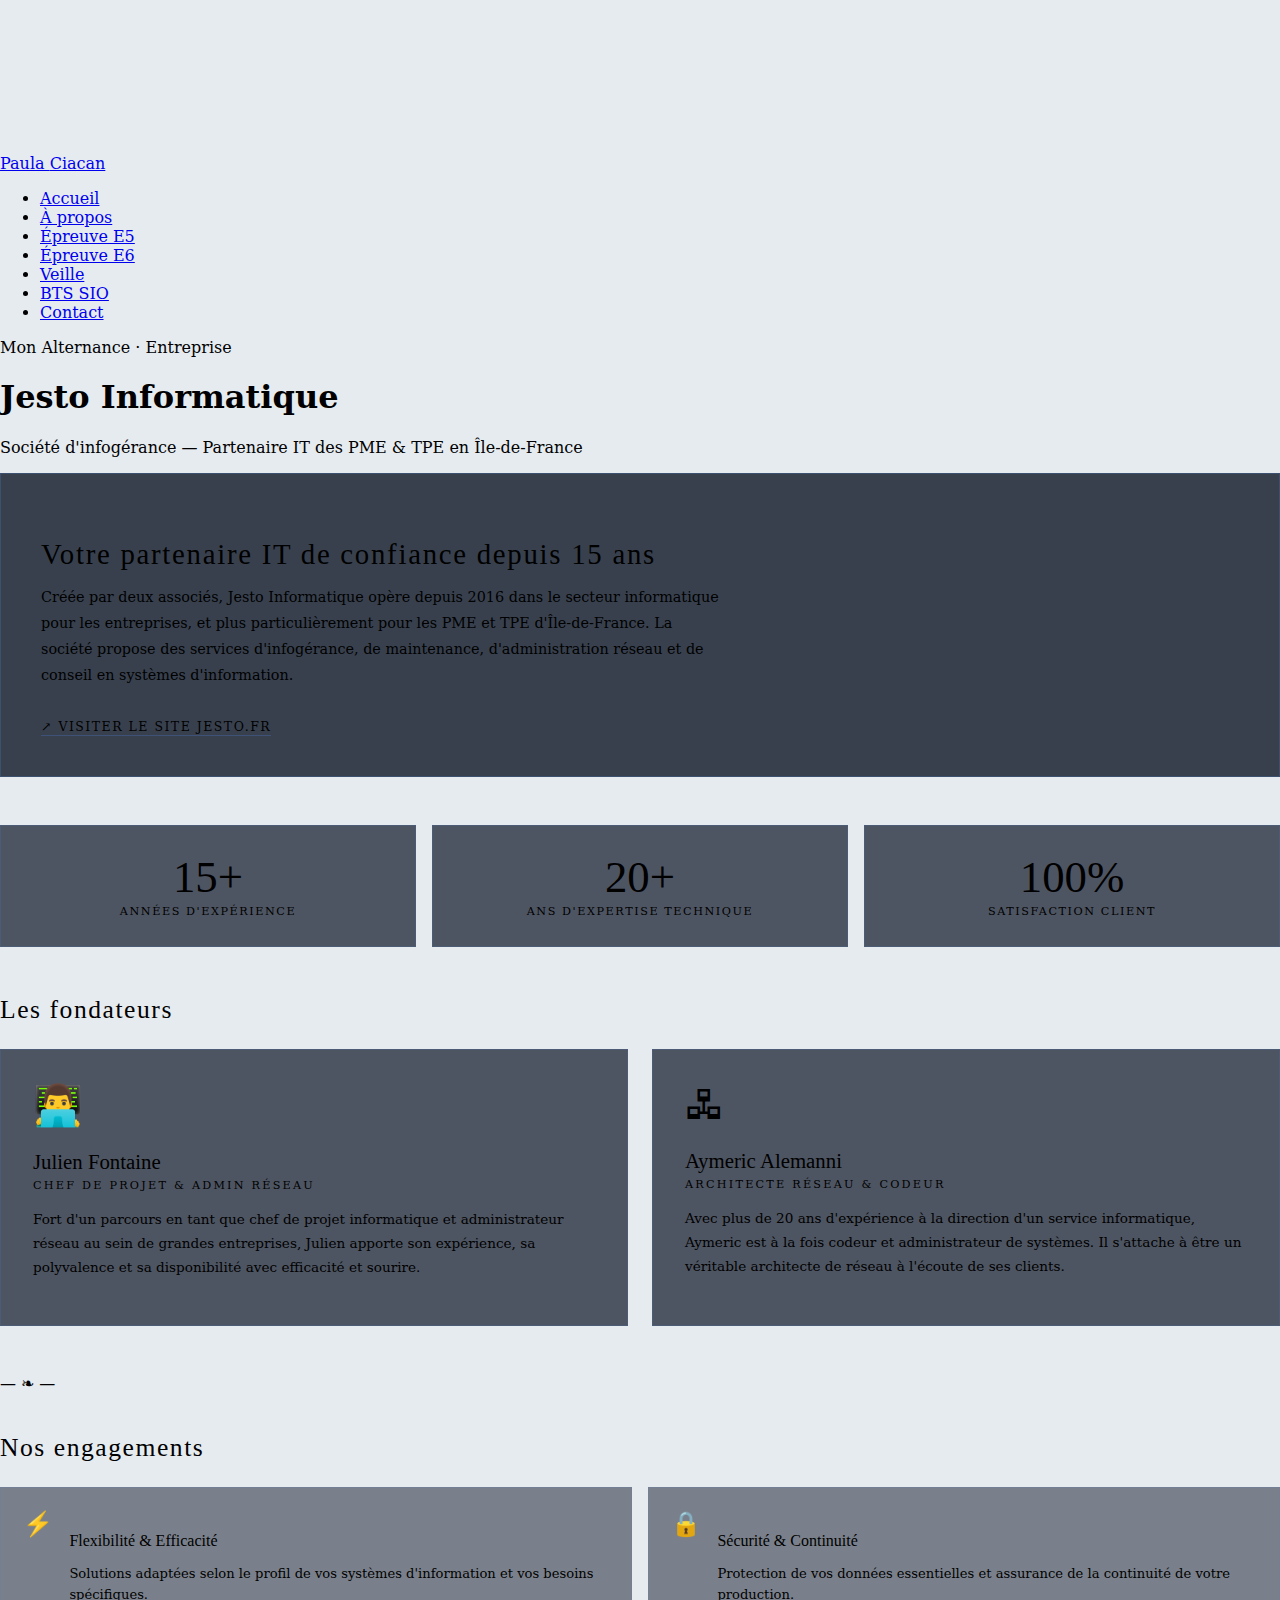
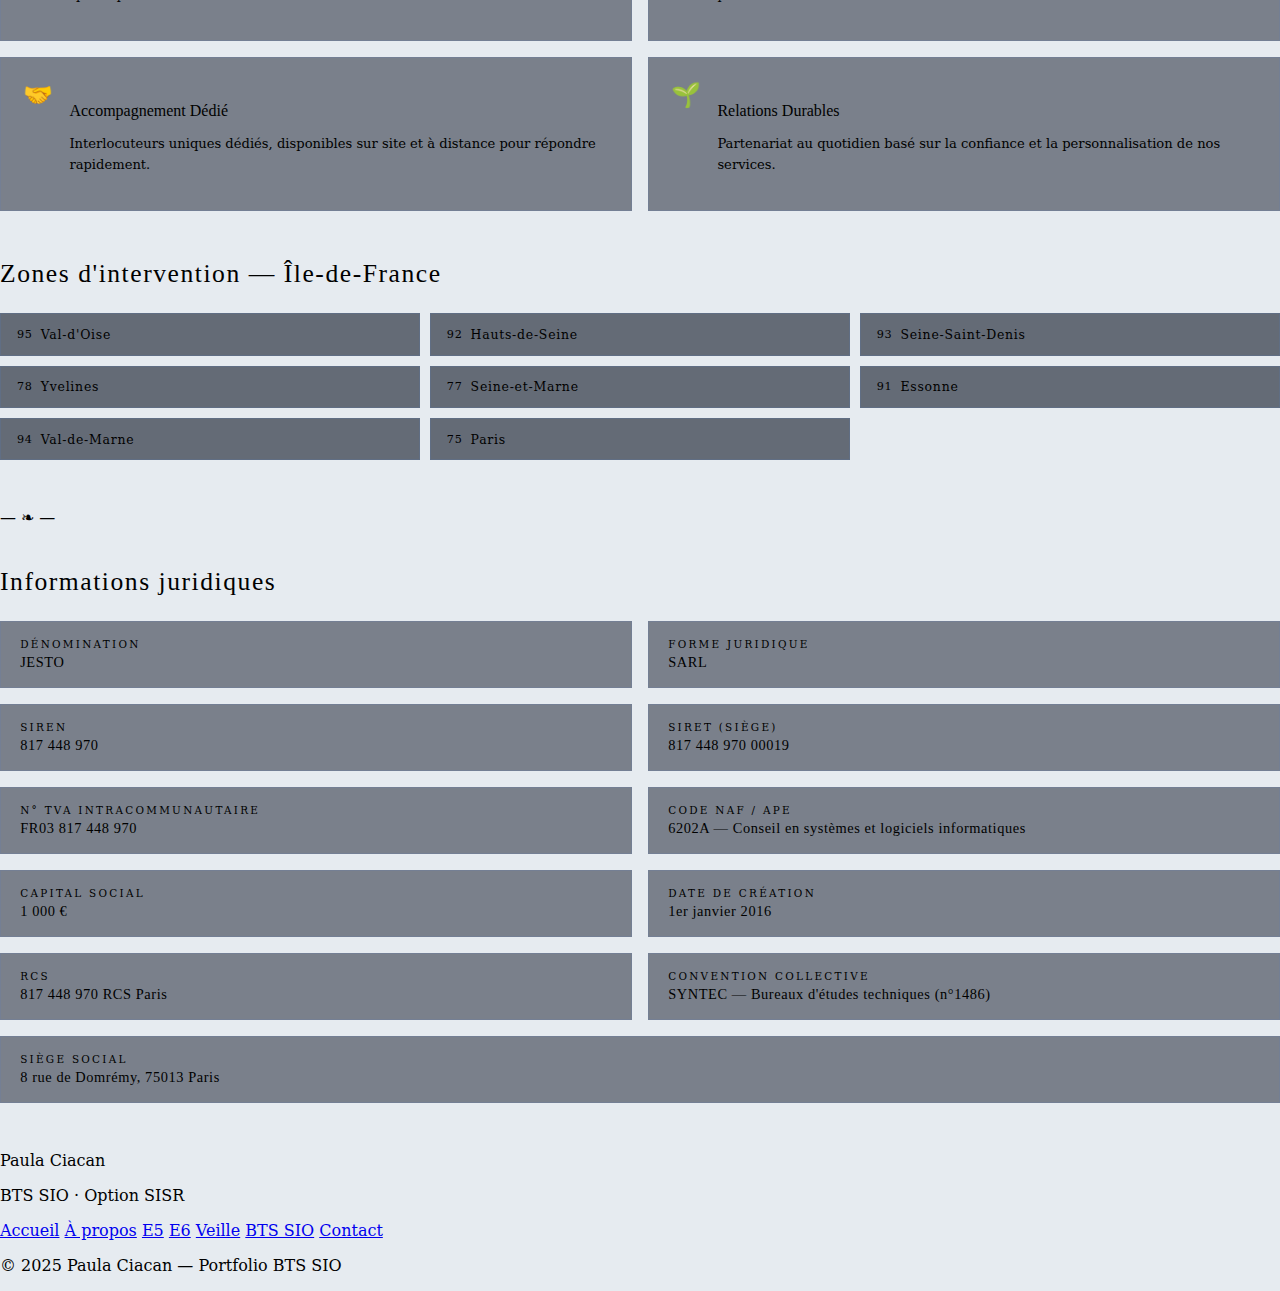
<file: jesto.html>
<!DOCTYPE html>
<html lang="fr">
<head>
  <meta charset="UTF-8">
  <meta name="viewport" content="width=device-width, initial-scale=1.0">
  <title>Jesto Informatique — Paula Ciacan</title>
  <link rel="stylesheet" href="assets/css/style.css">
  <style>
    /* ── Spécifique jesto.html ── */

    /* Bannière entreprise */
    .company-banner {
      background: rgba(13,21,37,.8);
      border: 1px solid rgba(74,127,212,.25);
      padding: 2.5rem;
      margin-bottom: 3rem;
      animation: fadeSlideUp .8s ease both;
      position: relative;
      overflow: hidden;
    }
    .company-banner::before {
      content: '';
      position: absolute;
      top: 0; left: 0;
      width: 3px; height: 100%;
      background: linear-gradient(to bottom, var(--accent), transparent);
    }
    .company-banner h2 {
      font-family: 'Cormorant Garamond', serif;
      font-size: 1.8rem;
      font-weight: 300;
      color: var(--pale);
      margin-bottom: .6rem;
      letter-spacing: .06em;
    }
    .company-banner p {
      font-size: .9rem;
      color: var(--muted);
      line-height: 1.8;
      max-width: 680px;
    }
    .company-banner a {
      color: var(--accent2);
      text-decoration: none;
      font-size: .78rem;
      letter-spacing: .12em;
      text-transform: uppercase;
      border-bottom: 1px solid rgba(74,127,212,.3);
      padding-bottom: 1px;
      transition: color .3s, border-color .3s;
      display: inline-block;
      margin-top: 1rem;
    }
    .company-banner a:hover { color: var(--pale); border-color: var(--accent2); }

    /* Stats */
    .stats-row {
      display: grid;
      grid-template-columns: repeat(3, 1fr);
      gap: 1rem;
      margin-bottom: 3rem;
    }
    .stat-box {
      background: rgba(13,21,37,.7);
      border: 1px solid rgba(74,127,212,.18);
      padding: 1.8rem 1rem;
      text-align: center;
      animation: fadeSlideUp .8s ease both;
    }
    .stat-num {
      font-family: 'Cormorant Garamond', serif;
      font-size: 2.8rem;
      font-weight: 300;
      color: var(--accent2);
      line-height: 1;
      margin-bottom: .3rem;
    }
    .stat-label {
      font-size: .7rem;
      letter-spacing: .14em;
      text-transform: uppercase;
      color: var(--muted);
    }

    /* Fondateurs */
    .founders-grid {
      display: grid;
      grid-template-columns: 1fr 1fr;
      gap: 1.5rem;
      margin-bottom: 3rem;
    }
    .founder-card {
      background: rgba(13,21,37,.7);
      border: 1px solid rgba(74,127,212,.18);
      padding: 2rem;
      position: relative;
      overflow: hidden;
      transition: border-color .35s, transform .35s;
      animation: fadeSlideUp .8s ease both;
    }
    .founder-card:hover {
      border-color: rgba(74,127,212,.5);
      transform: translateY(-3px);
    }
    .founder-card::before {
      content: '';
      position: absolute;
      top: 0; left: 0;
      width: 3px; height: 0;
      background: linear-gradient(to bottom, var(--accent), transparent);
      transition: height .4s ease;
    }
    .founder-card:hover::before { height: 100%; }
    .founder-avatar {
      font-size: 2.5rem;
      margin-bottom: 1rem;
      display: block;
    }
    .founder-card h3 {
      font-family: 'Cormorant Garamond', serif;
      font-size: 1.3rem;
      font-weight: 400;
      color: var(--pale);
      margin-bottom: .3rem;
    }
    .founder-role {
      font-size: .7rem;
      letter-spacing: .2em;
      text-transform: uppercase;
      color: var(--gold);
      margin-bottom: 1rem;
      display: block;
    }
    .founder-card p {
      font-size: .85rem;
      color: var(--muted);
      line-height: 1.75;
    }

    /* Engagements */
    .engagements-grid {
      display: grid;
      grid-template-columns: 1fr 1fr;
      gap: 1rem;
      margin-bottom: 3rem;
    }
    .engagement-item {
      display: flex;
      align-items: flex-start;
      gap: 1rem;
      background: rgba(13,21,37,.5);
      border: 1px solid rgba(74,127,212,.12);
      padding: 1.4rem;
      transition: border-color .3s;
      animation: fadeSlideUp .8s ease both;
    }
    .engagement-item:hover { border-color: rgba(74,127,212,.35); }
    .engagement-icon { font-size: 1.5rem; flex-shrink: 0; }
    .engagement-item h4 {
      font-family: 'Cormorant Garamond', serif;
      font-size: 1rem;
      font-weight: 400;
      color: var(--pale);
      margin-bottom: .3rem;
    }
    .engagement-item p {
      font-size: .82rem;
      color: var(--muted);
      line-height: 1.6;
    }

    /* Zones d'intervention */
    .zones-list {
      display: grid;
      grid-template-columns: repeat(3, 1fr);
      gap: .6rem;
      margin-bottom: 3rem;
    }
    .zone-tag {
      background: rgba(13,21,37,.6);
      border: 1px solid rgba(74,127,212,.15);
      padding: .8rem 1rem;
      font-size: .78rem;
      color: var(--muted);
      letter-spacing: .06em;
      transition: border-color .3s, color .3s;
      display: flex;
      align-items: center;
      gap: .5rem;
    }
    .zone-tag:hover { border-color: rgba(74,127,212,.4); color: var(--pale); }
    .zone-tag span { color: var(--gold); font-size: .7rem; }

    /* Cadre juridique */
    .legal-grid {
      display: grid;
      grid-template-columns: 1fr 1fr;
      gap: 1rem;
      margin-bottom: 3rem;
    }
    .legal-row {
      display: flex;
      flex-direction: column;
      gap: .25rem;
      padding: 1rem 1.2rem;
      background: rgba(13,21,37,.5);
      border: 1px solid rgba(74,127,212,.12);
    }
    .legal-label {
      font-size: .65rem;
      letter-spacing: .22em;
      text-transform: uppercase;
      color: var(--gold);
    }
    .legal-value {
      font-size: .9rem;
      color: var(--pale);
      font-family: 'Cormorant Garamond', serif;
      letter-spacing: .04em;
    }
    .legal-row.full { grid-column: 1 / -1; }

    @media (max-width: 700px) {
      .founders-grid,
      .engagements-grid,
      .legal-grid { grid-template-columns: 1fr; }
      .zones-list { grid-template-columns: 1fr 1fr; }
      .stats-row { grid-template-columns: 1fr; }
      .legal-row.full { grid-column: auto; }
    }
  </style>
</head>
<body>
  <canvas id="stars-canvas"></canvas>

  <!-- ── NAVBAR ── -->
  <nav class="topnav">
    <a href="index.html" class="topnav-brand">Paula <span>Ciacan</span></a>
    <ul class="topnav-links">
      <li><a href="index.html">Accueil</a></li>
      <li><a href="apropos.html">À propos</a></li>
      <div class="topnav-sep"></div>
      <li><a href="e5.html">Épreuve E5</a></li>
      <li><a href="e6.html">Épreuve E6</a></li>
      <li><a href="veille.html">Veille</a></li>
      <li><a href="btssio.html">BTS SIO</a></li>
      <div class="topnav-sep"></div>
      <li class="topnav-contact"><a href="contact.html">Contact</a></li>
    </ul>
  </nav>

  <!-- ── CONTENU ── -->
  <div class="page-wrapper">
    <div class="container">

      <!-- En-tête -->
      <p class="page-label">Mon Alternance · Entreprise</p>
      <h1 class="page-title">Jesto Informatique</h1>
      <p class="page-subtitle">Société d'infogérance — Partenaire IT des PME & TPE en Île-de-France</p>
      <div class="divider-line"></div>

      <!-- Bannière présentation -->
      <div class="company-banner">
        <h2>Votre partenaire IT de confiance depuis 15 ans</h2>
        <p>
          Créée par deux associés, Jesto Informatique opère depuis 2016 dans le secteur informatique pour les entreprises, et plus particulièrement pour les PME et TPE d'Île-de-France. La société propose des services d'infogérance, de maintenance, d'administration réseau et de conseil en systèmes d'information.
        </p>
        <a href="https://www.jesto.fr" target="_blank">↗ Visiter le site jesto.fr</a>
      </div>

      <!-- Chiffres clés -->
      <div class="stats-row">
        <div class="stat-box">
          <div class="stat-num">15+</div>
          <div class="stat-label">Années d'expérience</div>
        </div>
        <div class="stat-box">
          <div class="stat-num">20+</div>
          <div class="stat-label">Ans d'expertise technique</div>
        </div>
        <div class="stat-box">
          <div class="stat-num">100%</div>
          <div class="stat-label">Satisfaction client</div>
        </div>
      </div>

      <!-- Les fondateurs -->
      <h2 style="font-family:'Cormorant Garamond',serif; font-size:1.6rem; font-weight:300; color:var(--pale); letter-spacing:.06em; margin-bottom:1.5rem;">
        Les fondateurs
      </h2>
      <div class="founders-grid">
        <div class="founder-card">
          <span class="founder-avatar">👨‍💻</span>
          <h3>Julien Fontaine</h3>
          <span class="founder-role">Chef de Projet &amp; Admin Réseau</span>
          <p>Fort d'un parcours en tant que chef de projet informatique et administrateur réseau au sein de grandes entreprises, Julien apporte son expérience, sa polyvalence et sa disponibilité avec efficacité et sourire.</p>
        </div>
        <div class="founder-card">
          <span class="founder-avatar">🖧</span>
          <h3>Aymeric Alemanni</h3>
          <span class="founder-role">Architecte Réseau &amp; Codeur</span>
          <p>Avec plus de 20 ans d'expérience à la direction d'un service informatique, Aymeric est à la fois codeur et administrateur de systèmes. Il s'attache à être un véritable architecte de réseau à l'écoute de ses clients.</p>
        </div>
      </div>

      <div class="divider-ornament">— ❧ —</div>

      <!-- Engagements -->
      <h2 style="font-family:'Cormorant Garamond',serif; font-size:1.6rem; font-weight:300; color:var(--pale); letter-spacing:.06em; margin: 2.5rem 0 1.5rem;">
        Nos engagements
      </h2>
      <div class="engagements-grid">
        <div class="engagement-item">
          <span class="engagement-icon">⚡</span>
          <div>
            <h4>Flexibilité &amp; Efficacité</h4>
            <p>Solutions adaptées selon le profil de vos systèmes d'information et vos besoins spécifiques.</p>
          </div>
        </div>
        <div class="engagement-item">
          <span class="engagement-icon">🔒</span>
          <div>
            <h4>Sécurité &amp; Continuité</h4>
            <p>Protection de vos données essentielles et assurance de la continuité de votre production.</p>
          </div>
        </div>
        <div class="engagement-item">
          <span class="engagement-icon">🤝</span>
          <div>
            <h4>Accompagnement Dédié</h4>
            <p>Interlocuteurs uniques dédiés, disponibles sur site et à distance pour répondre rapidement.</p>
          </div>
        </div>
        <div class="engagement-item">
          <span class="engagement-icon">🌱</span>
          <div>
            <h4>Relations Durables</h4>
            <p>Partenariat au quotidien basé sur la confiance et la personnalisation de nos services.</p>
          </div>
        </div>
      </div>

      <!-- Zones d'intervention -->
      <h2 style="font-family:'Cormorant Garamond',serif; font-size:1.6rem; font-weight:300; color:var(--pale); letter-spacing:.06em; margin-bottom:1.5rem;">
        Zones d'intervention — Île-de-France
      </h2>
      <div class="zones-list">
        <div class="zone-tag"><span>95</span> Val-d'Oise</div>
        <div class="zone-tag"><span>92</span> Hauts-de-Seine</div>
        <div class="zone-tag"><span>93</span> Seine-Saint-Denis</div>
        <div class="zone-tag"><span>78</span> Yvelines</div>
        <div class="zone-tag"><span>77</span> Seine-et-Marne</div>
        <div class="zone-tag"><span>91</span> Essonne</div>
        <div class="zone-tag"><span>94</span> Val-de-Marne</div>
        <div class="zone-tag"><span>75</span> Paris</div>
      </div>

      <div class="divider-ornament">— ❧ —</div>

      <!-- Cadre juridique -->
      <h2 style="font-family:'Cormorant Garamond',serif; font-size:1.6rem; font-weight:300; color:var(--pale); letter-spacing:.06em; margin: 2.5rem 0 1.5rem;">
        Informations juridiques
      </h2>
      <div class="legal-grid">
        <div class="legal-row">
          <span class="legal-label">Dénomination</span>
          <span class="legal-value">JESTO</span>
        </div>
        <div class="legal-row">
          <span class="legal-label">Forme juridique</span>
          <span class="legal-value">SARL</span>
        </div>
        <div class="legal-row">
          <span class="legal-label">SIREN</span>
          <span class="legal-value">817 448 970</span>
        </div>
        <div class="legal-row">
          <span class="legal-label">SIRET (siège)</span>
          <span class="legal-value">817 448 970 00019</span>
        </div>
        <div class="legal-row">
          <span class="legal-label">N° TVA intracommunautaire</span>
          <span class="legal-value">FR03 817 448 970</span>
        </div>
        <div class="legal-row">
          <span class="legal-label">Code NAF / APE</span>
          <span class="legal-value">6202A — Conseil en systèmes et logiciels informatiques</span>
        </div>
        <div class="legal-row">
          <span class="legal-label">Capital social</span>
          <span class="legal-value">1 000 €</span>
        </div>
        <div class="legal-row">
          <span class="legal-label">Date de création</span>
          <span class="legal-value">1er janvier 2016</span>
        </div>
        <div class="legal-row">
          <span class="legal-label">RCS</span>
          <span class="legal-value">817 448 970 RCS Paris</span>
        </div>
        <div class="legal-row">
          <span class="legal-label">Convention collective</span>
          <span class="legal-value">SYNTEC — Bureaux d'études techniques (n°1486)</span>
        </div>
        <div class="legal-row full">
          <span class="legal-label">Siège social</span>
          <span class="legal-value">8 rue de Domrémy, 75013 Paris</span>
        </div>
      </div>

    </div><!-- /container -->
  </div><!-- /page-wrapper -->

  <!-- ── FOOTER ── -->
  <footer>
    <div class="footer-inner">
      <p class="footer-name">Paula Ciacan</p>
      <p class="footer-role">BTS SIO · Option SISR</p>
      <div class="footer-divider"></div>
      <nav class="footer-links">
        <a href="index.html">Accueil</a>
        <a href="apropos.html">À propos</a>
        <a href="e5.html">E5</a>
        <a href="e6.html">E6</a>
        <a href="veille.html">Veille</a>
        <a href="btssio.html">BTS SIO</a>
        <a href="contact.html">Contact</a>
      </nav>
      <p class="footer-copy">© 2025 <span>Paula Ciacan</span> — Portfolio BTS SIO</p>
    </div>
  </footer>

  <script src="assets/js/script.js"></script>
</body>
</html>
</file>
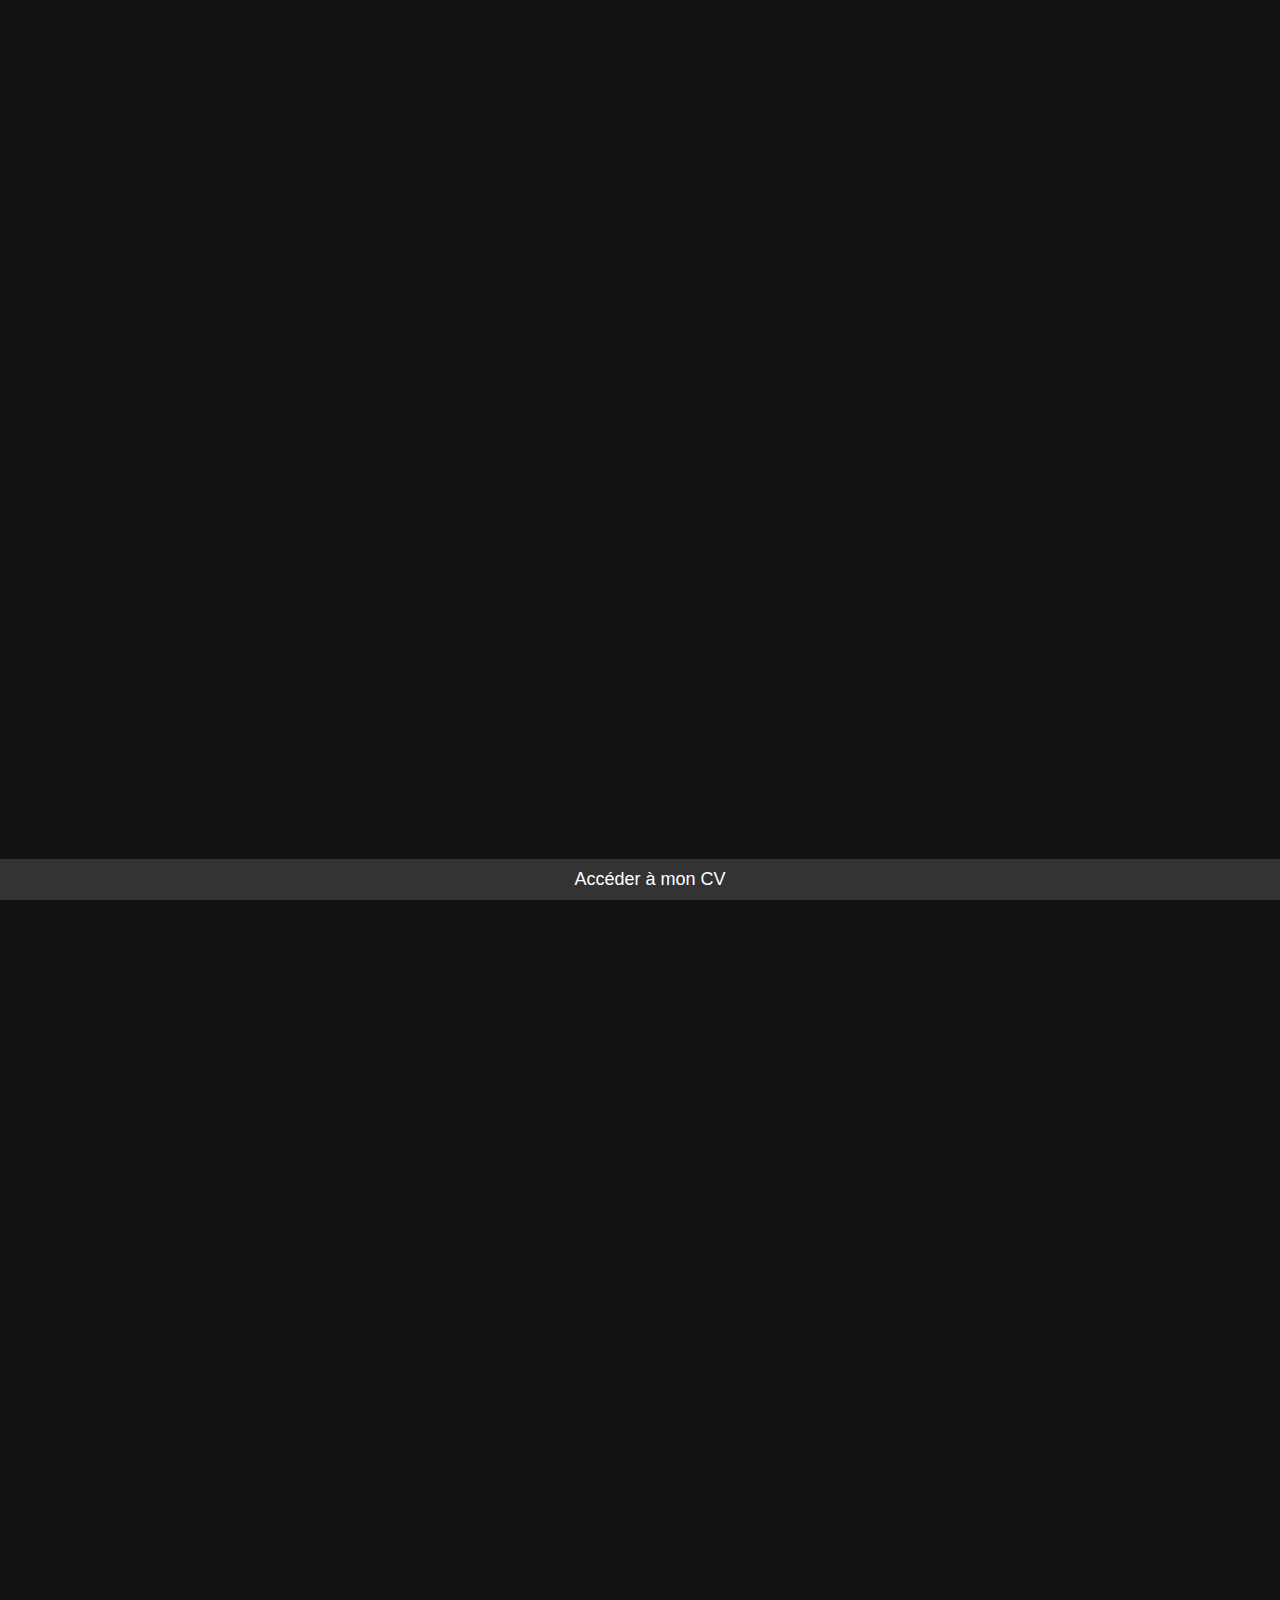
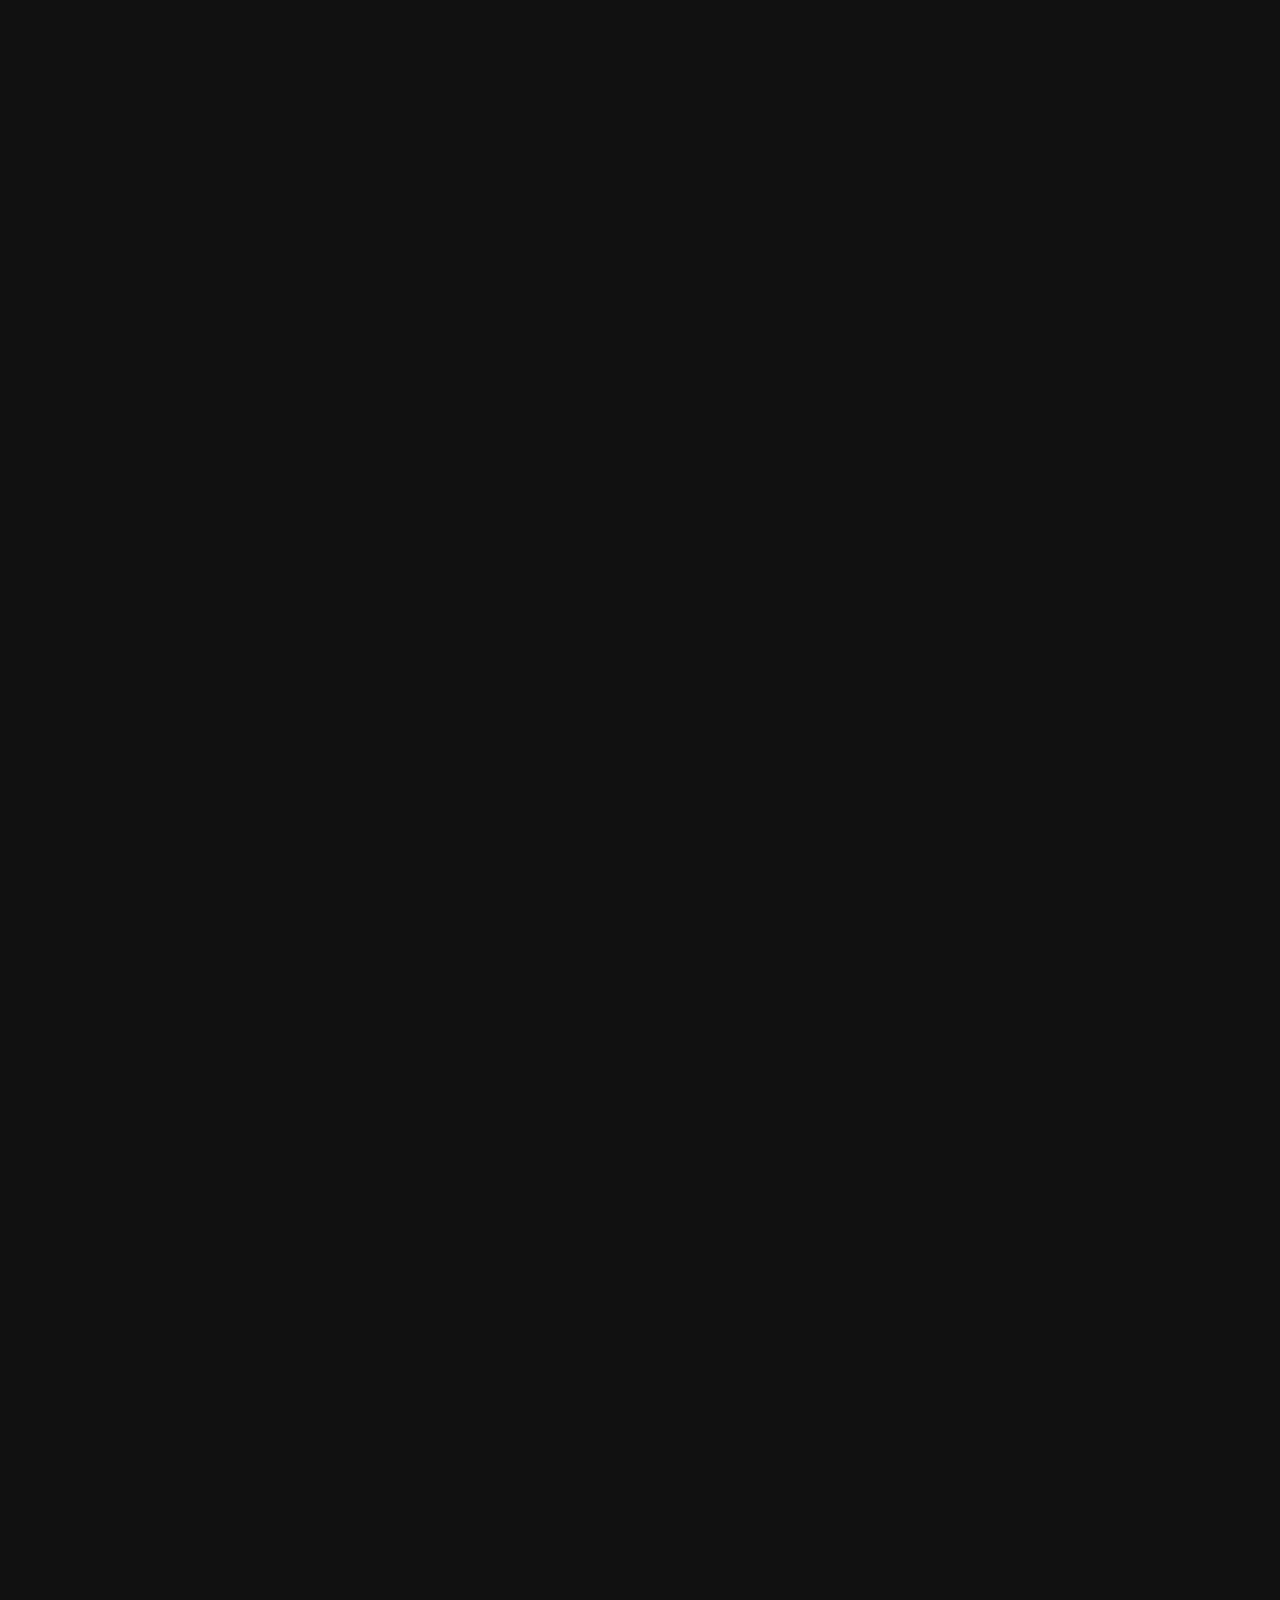
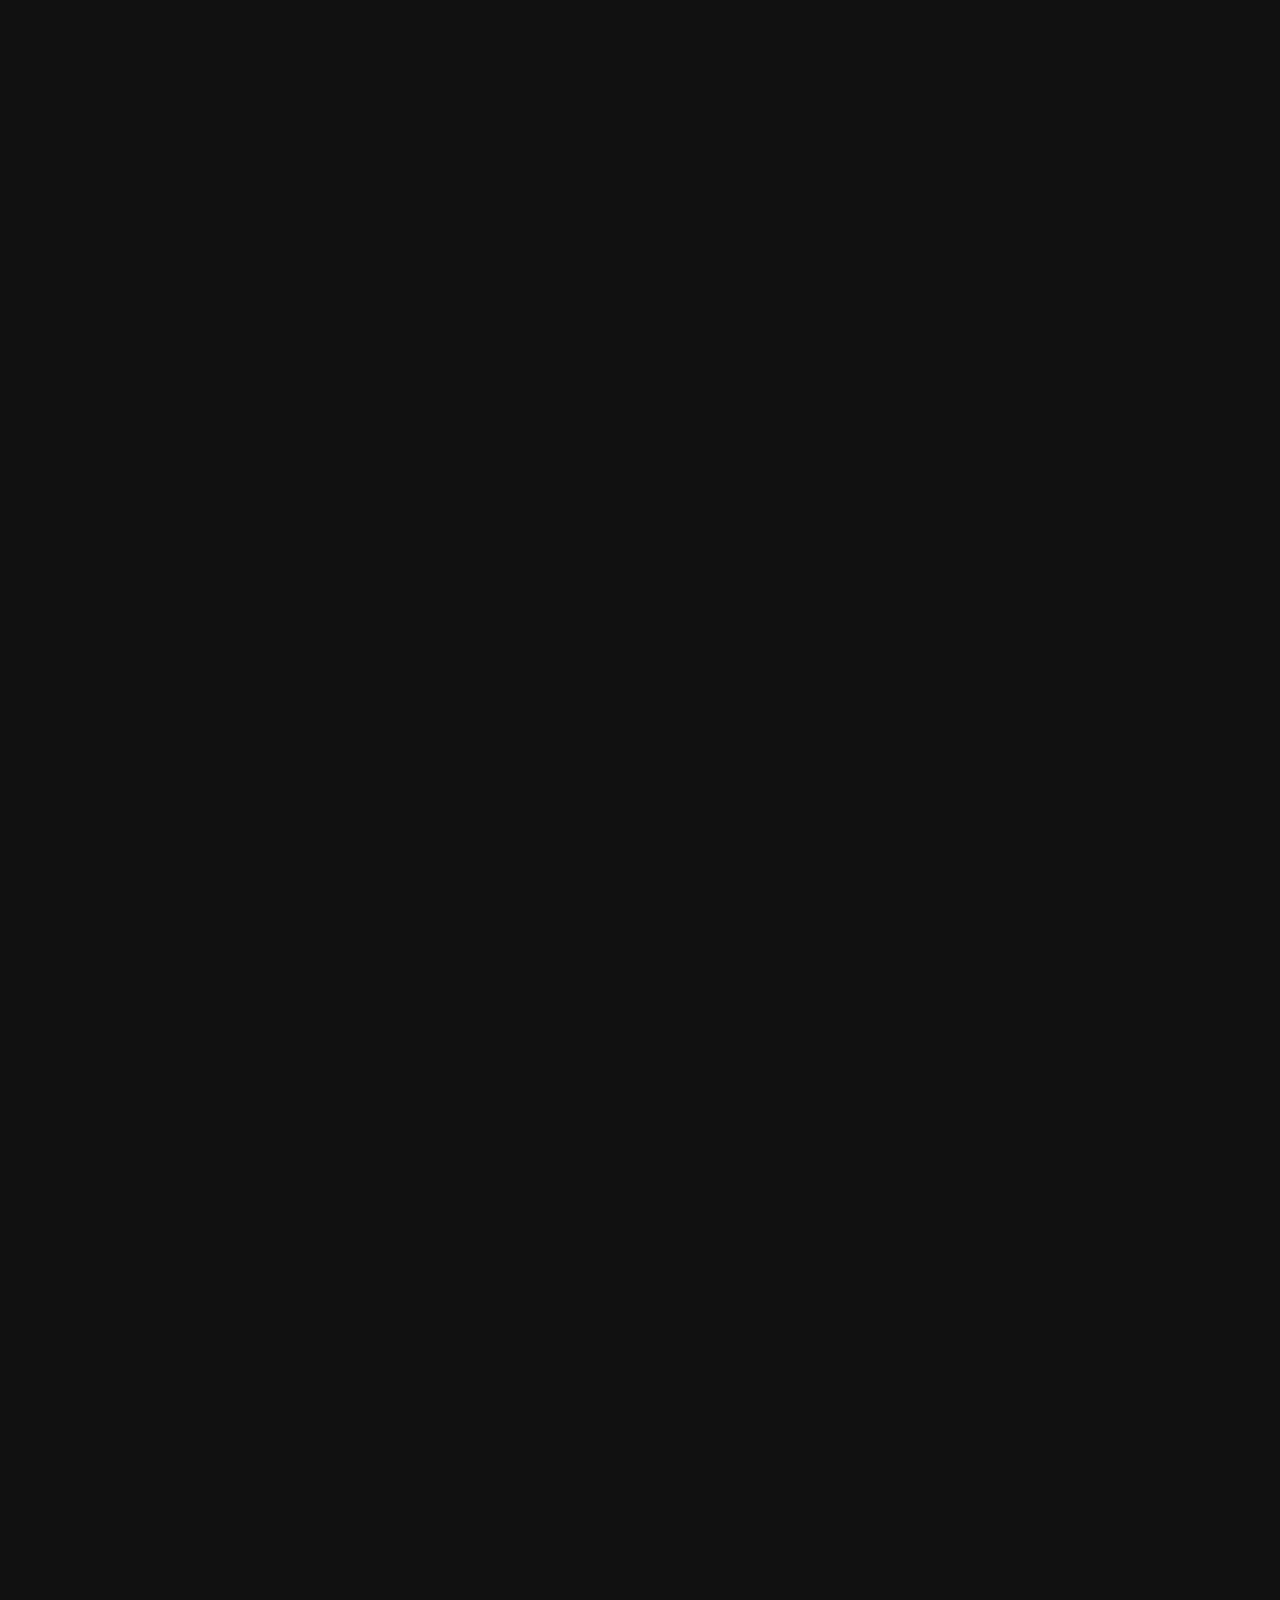
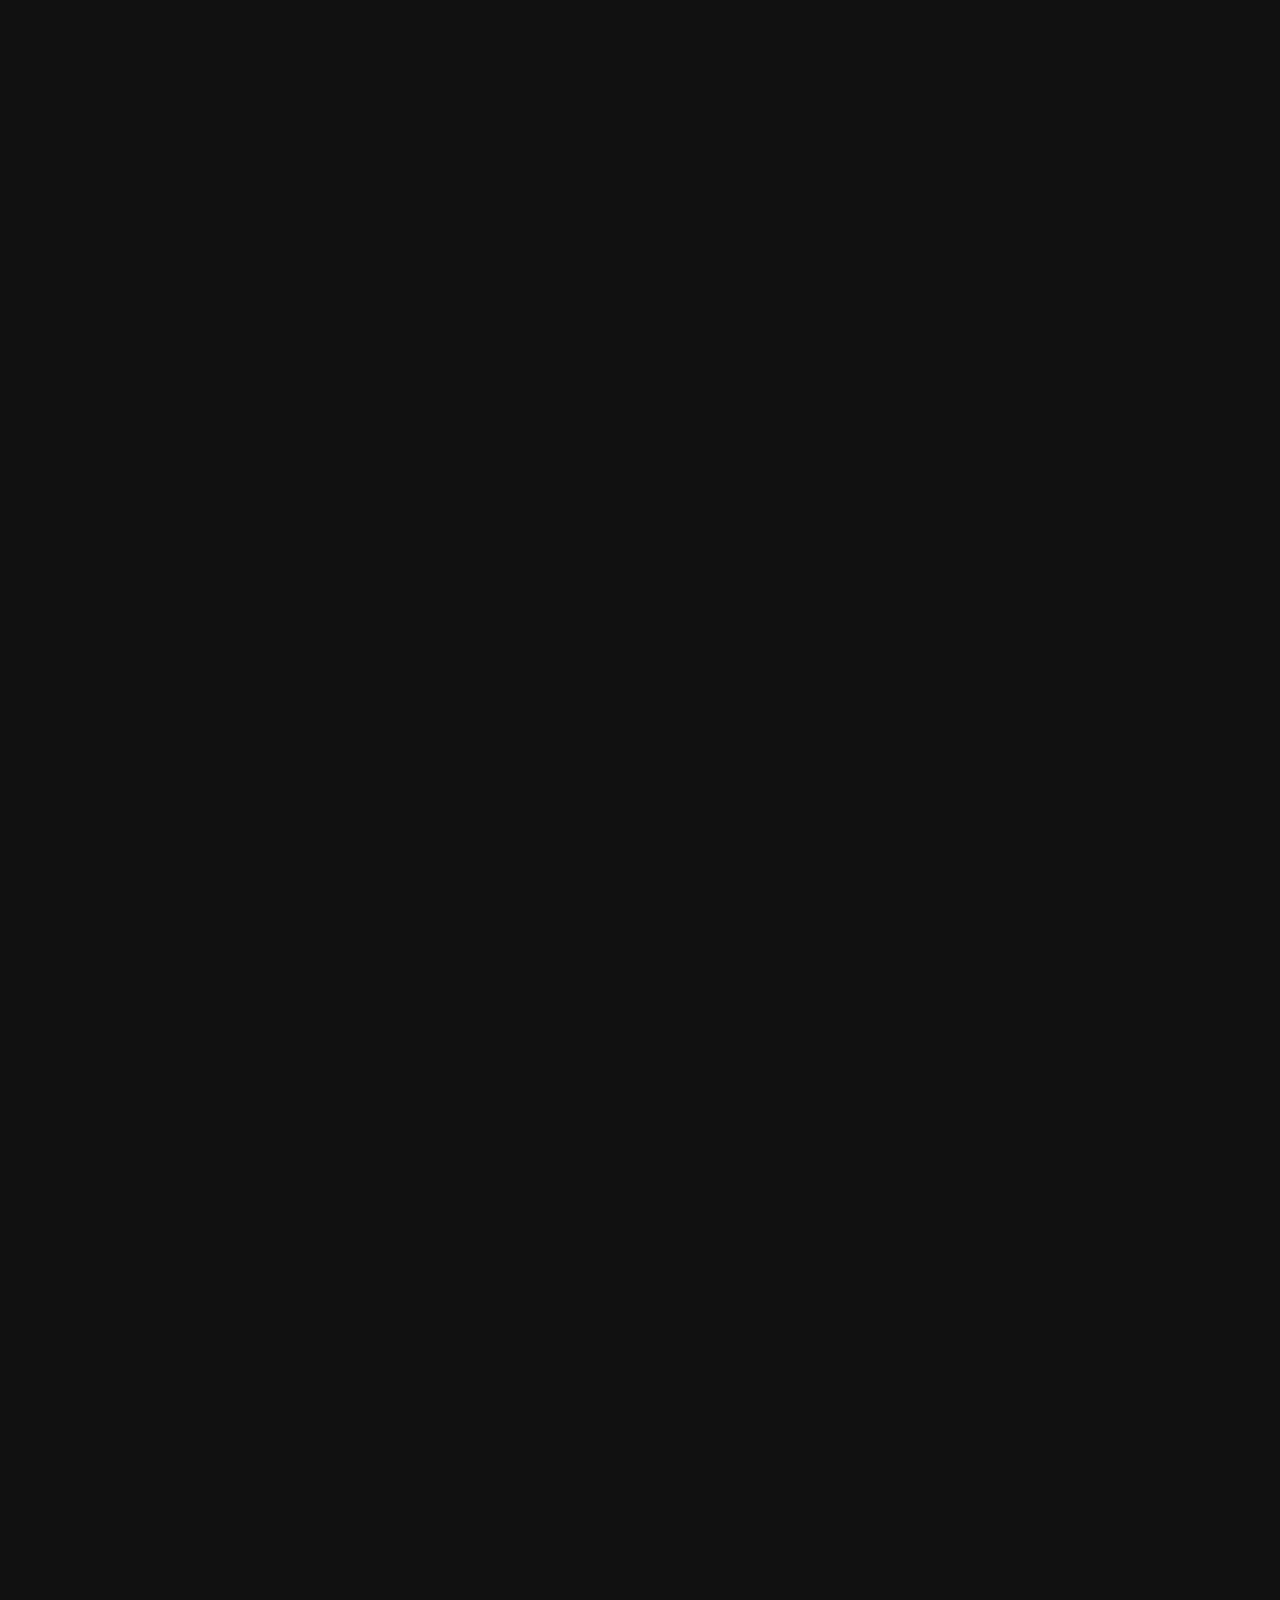
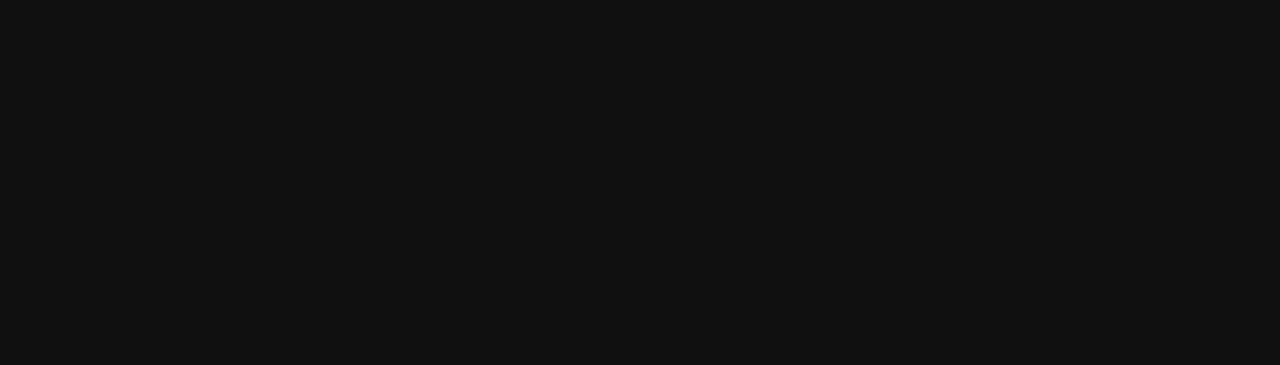
<file: moufida.html>
<!DOCTYPE html>
<html lang="fr">
<head>
    <meta charset="UTF-8">
    <meta name="viewport" content="width=device-width, initial-scale=1.0">
    <title>Moufida Larbi | Portfolio</title>
    <style>
        body {
            margin: 0;
            background: #111;
            overflow-x: hidden;
            font-family: Arial, sans-serif;
        }
        /* Conteneur principal avec un espacement réduit entre les images */
        .container {
            display: flex;
            flex-direction: column;
            align-items: center;
            gap: 30vh; /* Réduction de l'espacement entre les images */
            padding-top: 15vh;
            padding-bottom: 15vh;
        }
        /* Style des images avec un effet de transition au scroll */
        .parallax {
            width: 80%;
            opacity: 0;
            transform: translateY(30px); /* Ajustement du décalage initial */
            transition: opacity 0.6s ease-out, transform 0.6s ease-out;
        }
        /* Classe ajoutée lorsque l'image devient visible */
        .visible {
            opacity: 1;
            transform: translateY(0);
        }
        /* Style de la bannière */
        .banner {
            position: fixed;
            bottom: 0;
            width: 100%;
            background-color: #333; /* Gris foncé */
            color: white;
            text-align: center;
            padding: 10px;
            font-size: 18px;
            cursor: pointer;
        }
        .banner:hover {
            background-color: #555; /* Effet hover */
        }
        /* Ajout d'un lien pour la bannière */
        .banner a {
            color: white;
            text-decoration: none;
        }
        .banner a:hover {
            text-decoration: underline; /* Ajout d'un soulignement au survol */
        }
    </style>
</head>
<body>
    <div class="container">
        <!-- Images qui apparaissent progressivement lors du défilement -->
        <img src="img1.png" class="parallax">
        <img src="img2.png" class="parallax">
        <img src="img3.png" class="parallax">
        <img src="img4.png" class="parallax">
        <img src="img5.png" class="parallax">
        <img src="img6.png" class="parallax">
        <img src="img7.png" class="parallax">
        <img src="img8.png" class="parallax">
    </div>

    <!-- Bannière en bas avec lien vers moufida_cv.html -->
    <div class="banner">
        <a href="moufida_cv.html">Accéder à mon CV</a>
    </div>
    
    <script>
        // Ajoute un effet de parallaxe lorsque l'utilisateur fait défiler la page
        document.addEventListener('scroll', function() {
            let images = document.querySelectorAll('.parallax');
            images.forEach(img => {
                let rect = img.getBoundingClientRect();
                // Si l'image est suffisamment visible dans la fenêtre, on lui applique l'effet
                if (rect.top < window.innerHeight * 0.9) {
                    img.classList.add('visible');
                }
            });
        });
    </script>
</body>
</html>
</file>
<file: assets/css/style.css>
:root {
    --bg-color: #e6ebf0;
    --sidebar-bg: #3d3d3d;
}

body, html {
    margin: 0; padding: 0;
    font-family: 'serif', Georgia, serif;
    background-color: var(--bg-color);
    overflow-x: hidden;
}

/* MENU BOUTON */
.top-left {
    position: fixed; top: 25px; left: 25px;
    z-index: 9999; cursor: pointer;
    display: flex; flex-direction: column; align-items: center;
}
.menu-img { width: 45px; height: auto; }
.menu-text { font-size: 0.7rem; color: #4a5a71; margin-top: 5px; text-transform: uppercase; }

/* SIDEBAR */
.sidebar {
    height: 100vh; width: 0;
    position: fixed; z-index: 9000;
    top: 0; left: 0;
    background-color: var(--sidebar-bg);
    overflow-x: hidden;
    transition: 0.5s ease;
}
.sidebar-content { display: flex; flex-direction: column; height: 100%; }
.sidebar a {
    flex: 0 0 80px; display: flex; align-items: center; justify-content: center;
    text-decoration: none; color: #000000; font-size: 1.2rem;
    border-bottom: 2px solid #000000; background-color: var(--sidebar-bg);
}
.sidebar a.contact-item { flex-grow: 1; align-items: flex-end; padding-bottom: 40px; border-bottom: none; }

/* LUNE */
.moon-container {
    position: absolute; top: 0; right: 0;
    width: 40%; max-width: 500px; z-index: 1;
    pointer-events: none;
}
.moon-img { width: 100%; height: auto; }

/* GESTION DES PAGES */
.page {
    height: 100vh; width: 100vw;
    display: none; /* Caché par défaut */
    align-items: center; justify-content: center;
    position: relative;
}
.page.active { display: flex !important; }

.hero-content { text-align: center; z-index: 10; }
.photo-frame img { width: 220px; border-radius: 15px; }
.button-grid { display: flex; gap: 10px; margin-top: 20px; flex-wrap: wrap; justify-content: center; }
.nav-btn, .btn-enter { padding: 10px 20px; background: #8da1b9; border: none; border-radius: 5px; cursor: pointer; }
</file>
